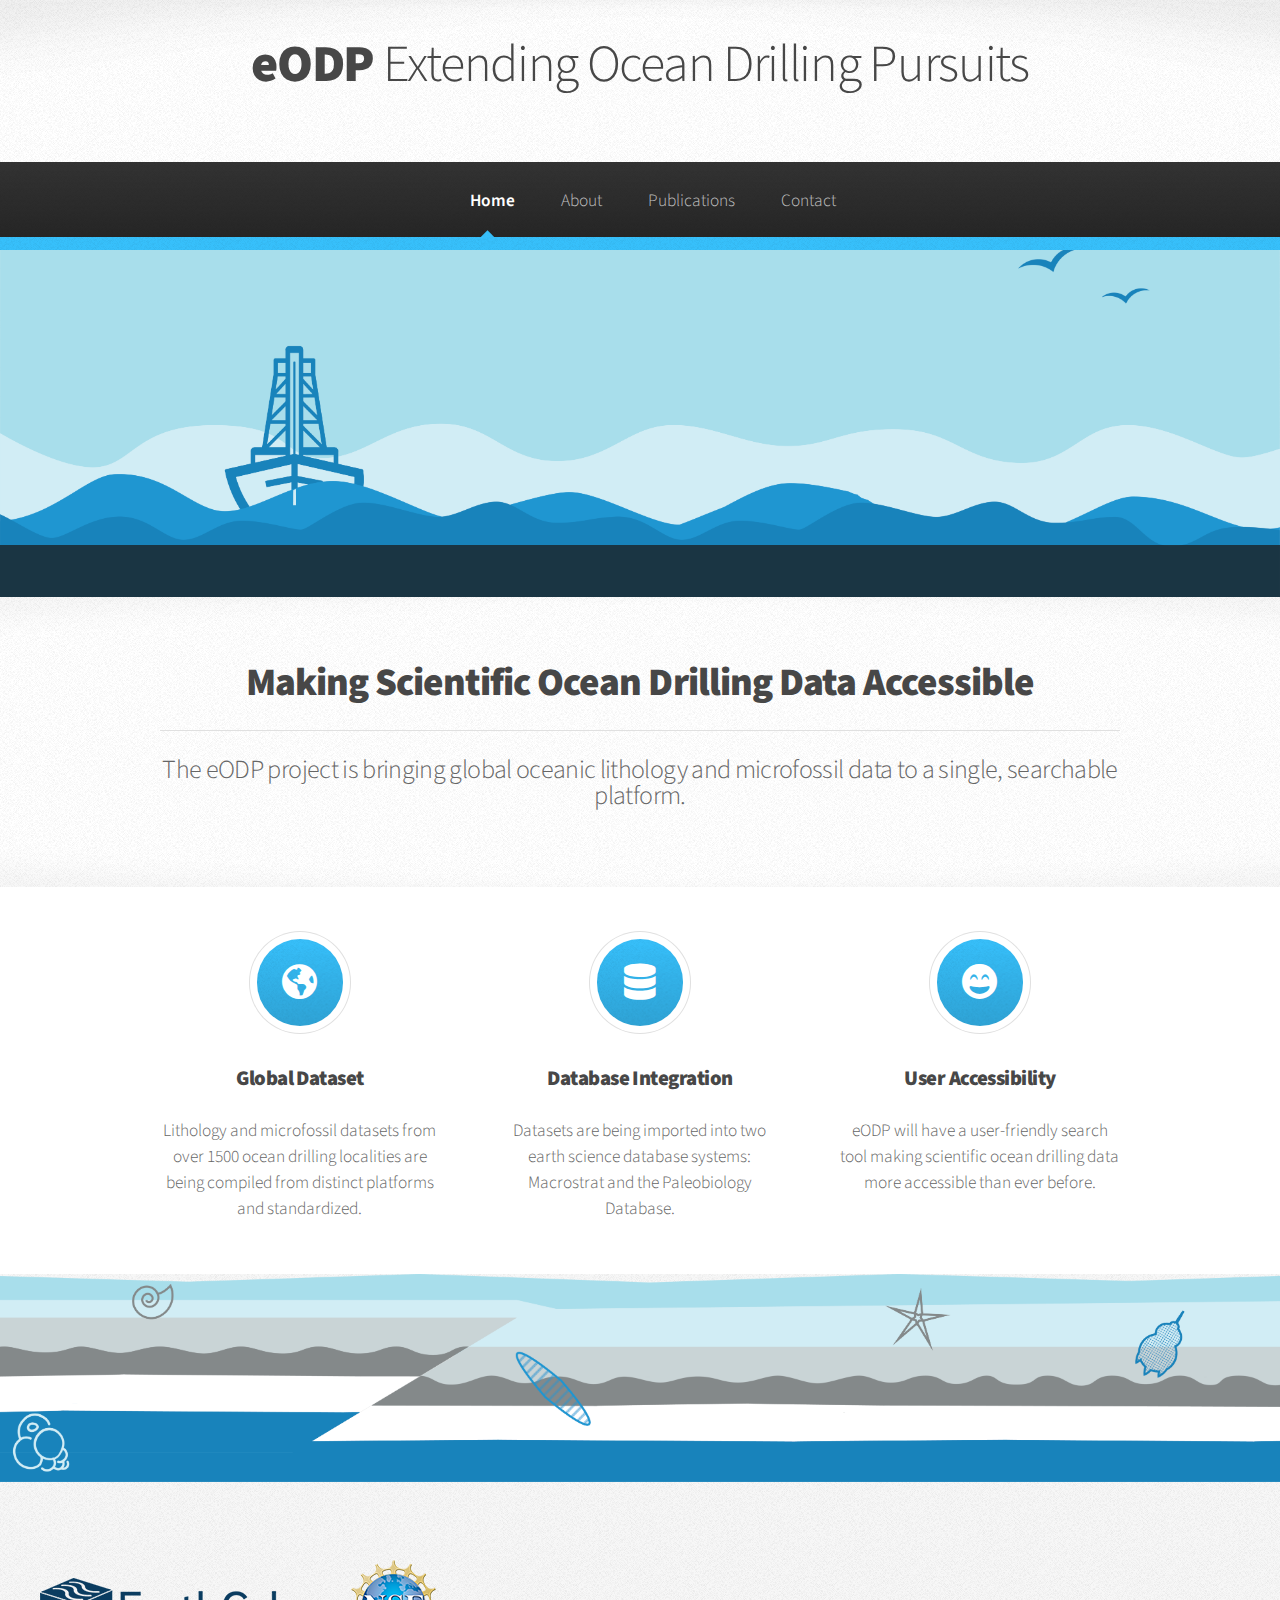
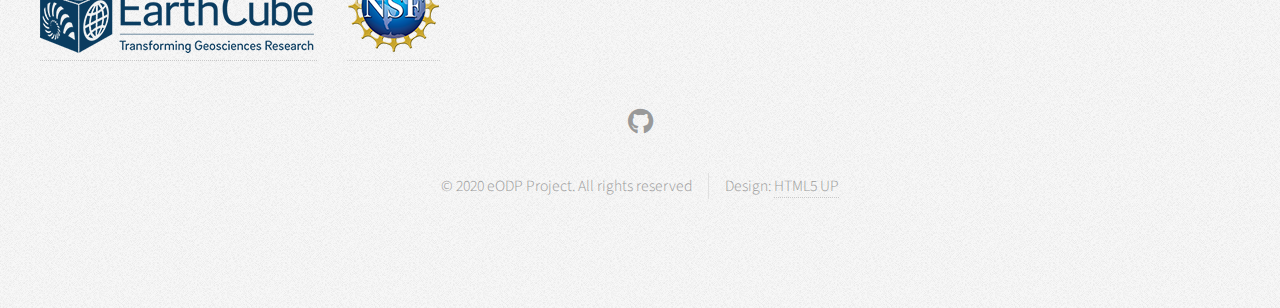
<file: index.html>
<!DOCTYPE HTML>
<!--
	Arcana by HTML5 UP
	html5up.net | @ajlkn
	Free for personal and commercial use under the CCA 3.0 license (html5up.net/license)
-->
<html>
	<head>
		<title>eODP: Extending Ocean Drilling Pursuits</title>
		<meta charset="utf-8" />
		<meta name="viewport" content="width=device-width, initial-scale=1, user-scalable=no" />
		<link rel="stylesheet" href="assets/css/main.css" />
	</head>
	<body class="is-preload">
		<div id="page-wrapper">

			<!-- Header -->
				<div id="header">

					<!-- Logo -->
						<h1><a href="index.html" id="logo">eODP <em>Extending Ocean Drilling Pursuits</em></a></h1>

					<!-- Nav -->
						<nav id="nav">
							<ul>
								<li class="current"><a href="index.html">Home</a></li>
								<li><a href="About.html">About</a></li>
								<li><a href="publications.html">Publications</a></li>
								<li><a href="Contact.html">Contact</a></li>
							</ul>
						</nav>

				</div>

			<!-- Banner -->
				<section id="banner">
					<header></header>
				</section>
			<!-- Gigantic Heading -->
				<section class="wrapper style2">
					<div class="container">
						<header class="major">
							<h2>Making Scientific Ocean Drilling Data Accessible</h2>
							<p>The eODP project is bringing global oceanic lithology and microfossil data to a single, searchable platform. </p>
						</header>
					</div>
				</section>


			<!-- Highlights -->
				<section class="wrapper style1">
					<div class="container">
						<div class="row gtr-200">
							<section class="col-4 col-12-narrower">
								<div class="box highlight">
									<i class="icon solid major fa-globe-americas"></i>
									<h3>Global Dataset</h3>
									<p>Lithology and microfossil datasets from over 1500 ocean drilling localities are being compiled from distinct platforms and standardized.</p>
								</div>
							</section>
							<section class="col-4 col-12-narrower">
								<div class="box highlight">
									<i class="icon solid major fa-database"></i>
									<h3>Database Integration</h3>
									<p>Datasets are being imported into two earth science database systems: Macrostrat and the Paleobiology Database.</p>
								</div>
							</section>
							<section class="col-4 col-12-narrower">
								<div class="box highlight">
									<i class="icon solid major fa-grin-beam"></i>
									<h3>User Accessibility</h3>
									<p>eODP will have a user-friendly search tool making scientific ocean drilling data more accessible than ever before.</p>
								</div>
							</section>
						</div>
					</div>
				</section>


			<!-- CTA -->
				<section id="cta" class="wrapper style3">
				   <!--	<div class="container">
						
						<header>
							<h2>Are you ready to continue your quest?</h2> 
							<a href="#" class="button">Insert Coin</a> 
					</div> -->
				</section>

			
			<!-- Footer -->
				<div id="footer">

					<!-- Logos -->
						<div id="logos">
							<div class="images">
								<a href="http://www.earthcube.org/" target="_blank">
								<img src="images/EarthCube.png" alt="Logo for the Earth Cube program."></img>
								</a> 
							</div>
							<div class="images">
								<a href="http://www.nsf.gov" target="_blank">
								<img src="images/NSF__Logo.png" alt="Logo for the National Science Foundation."></img>
								</a>
							</div>

					<!-- Icons -->
						<ul class="icons">
							<!-- <li><a href="#" class="icon brands fa-twitter"><span class="label">Twitter</span></a></li>-->
							<li><a href="https://github.com/eODP" target="_blank" class="icon brands fa-github"><span class="label">GitHub</span></a></li>

						</ul>

					<!-- Copyright -->
						<div class="copyright">
							<ul class="menu">
								<li>&copy; 2020 eODP Project. All rights reserved</li><li>Design: <a href="http://html5up.net" target="_blank">HTML5 UP</a></li>
							</ul>
						</div>

				</div>

			</div>

		<!-- Scripts -->
			<script src="assets/js/jquery.min.js"></script>
			<script src="assets/js/jquery.dropotron.min.js"></script>
			<script src="assets/js/browser.min.js"></script>
			<script src="assets/js/breakpoints.min.js"></script>
			<script src="assets/js/util.js"></script>
			<script src="assets/js/main.js"></script>

	</body>
</html>
</file>
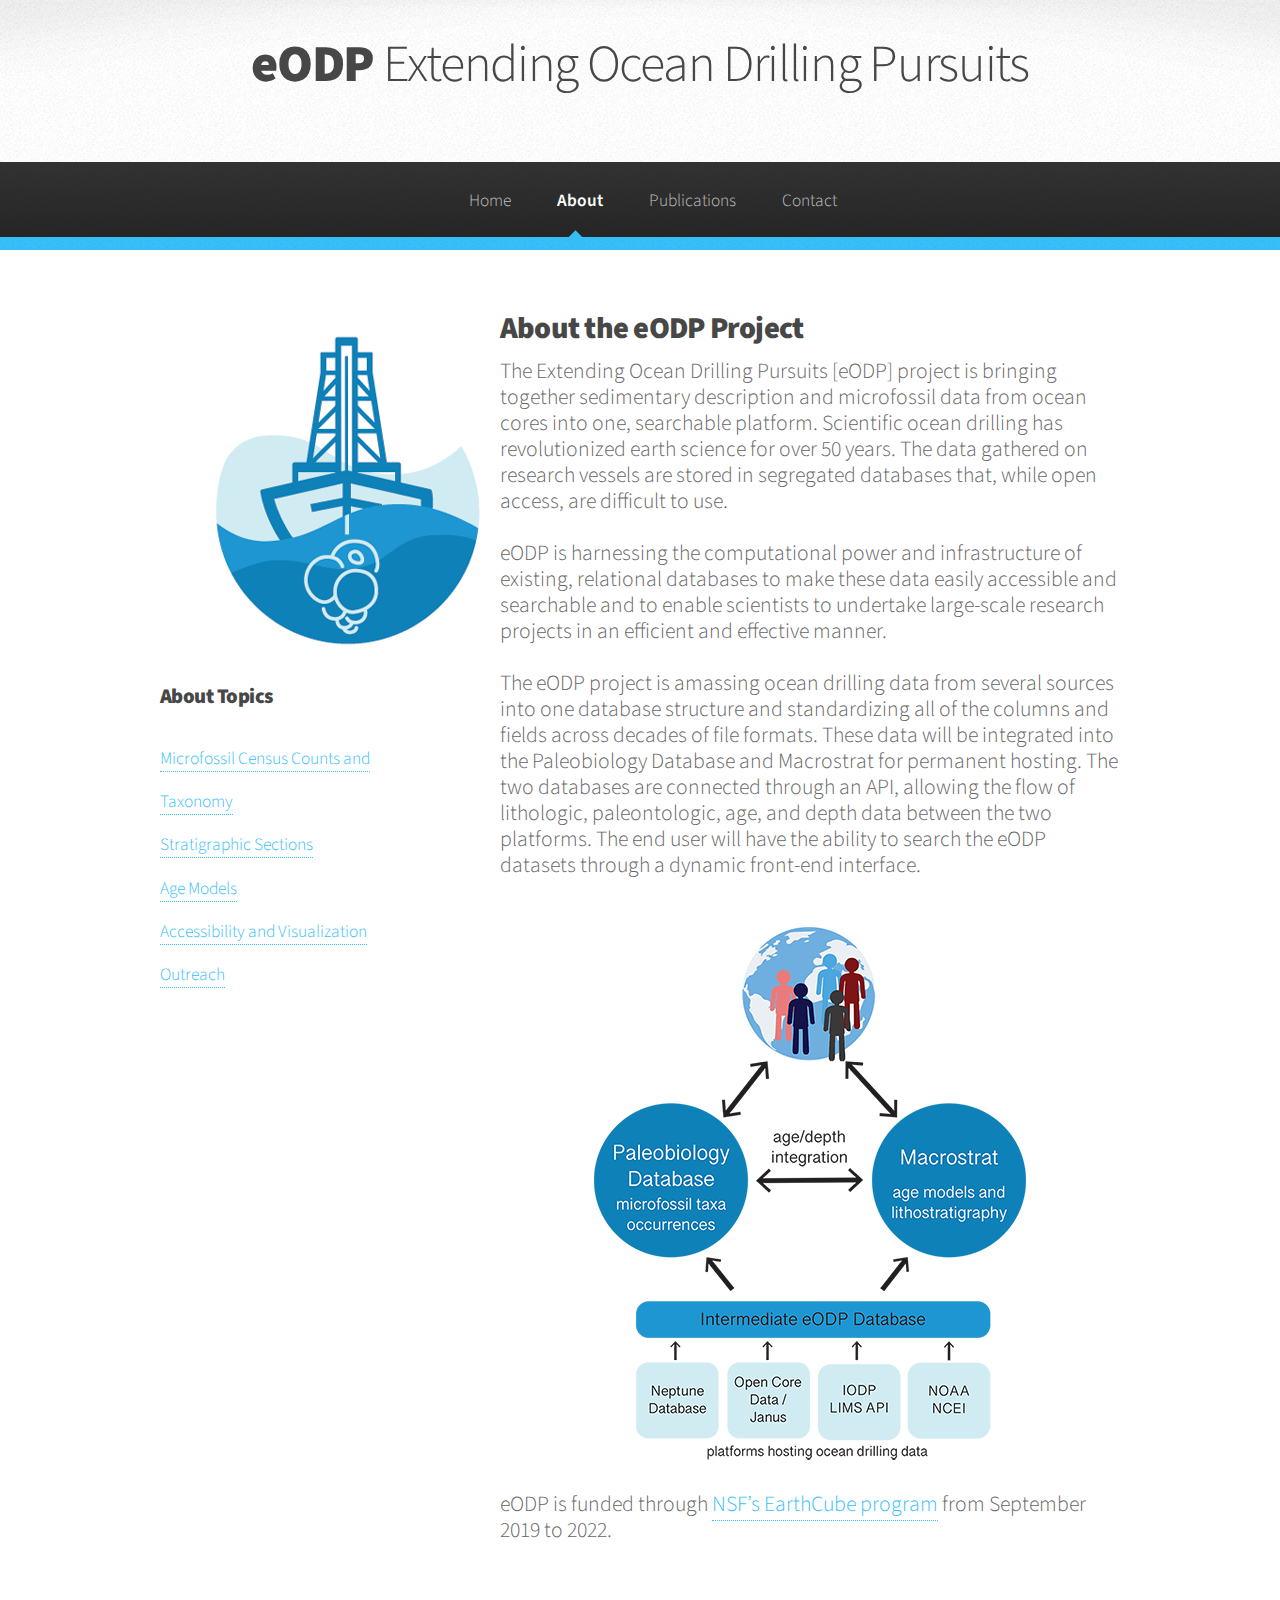
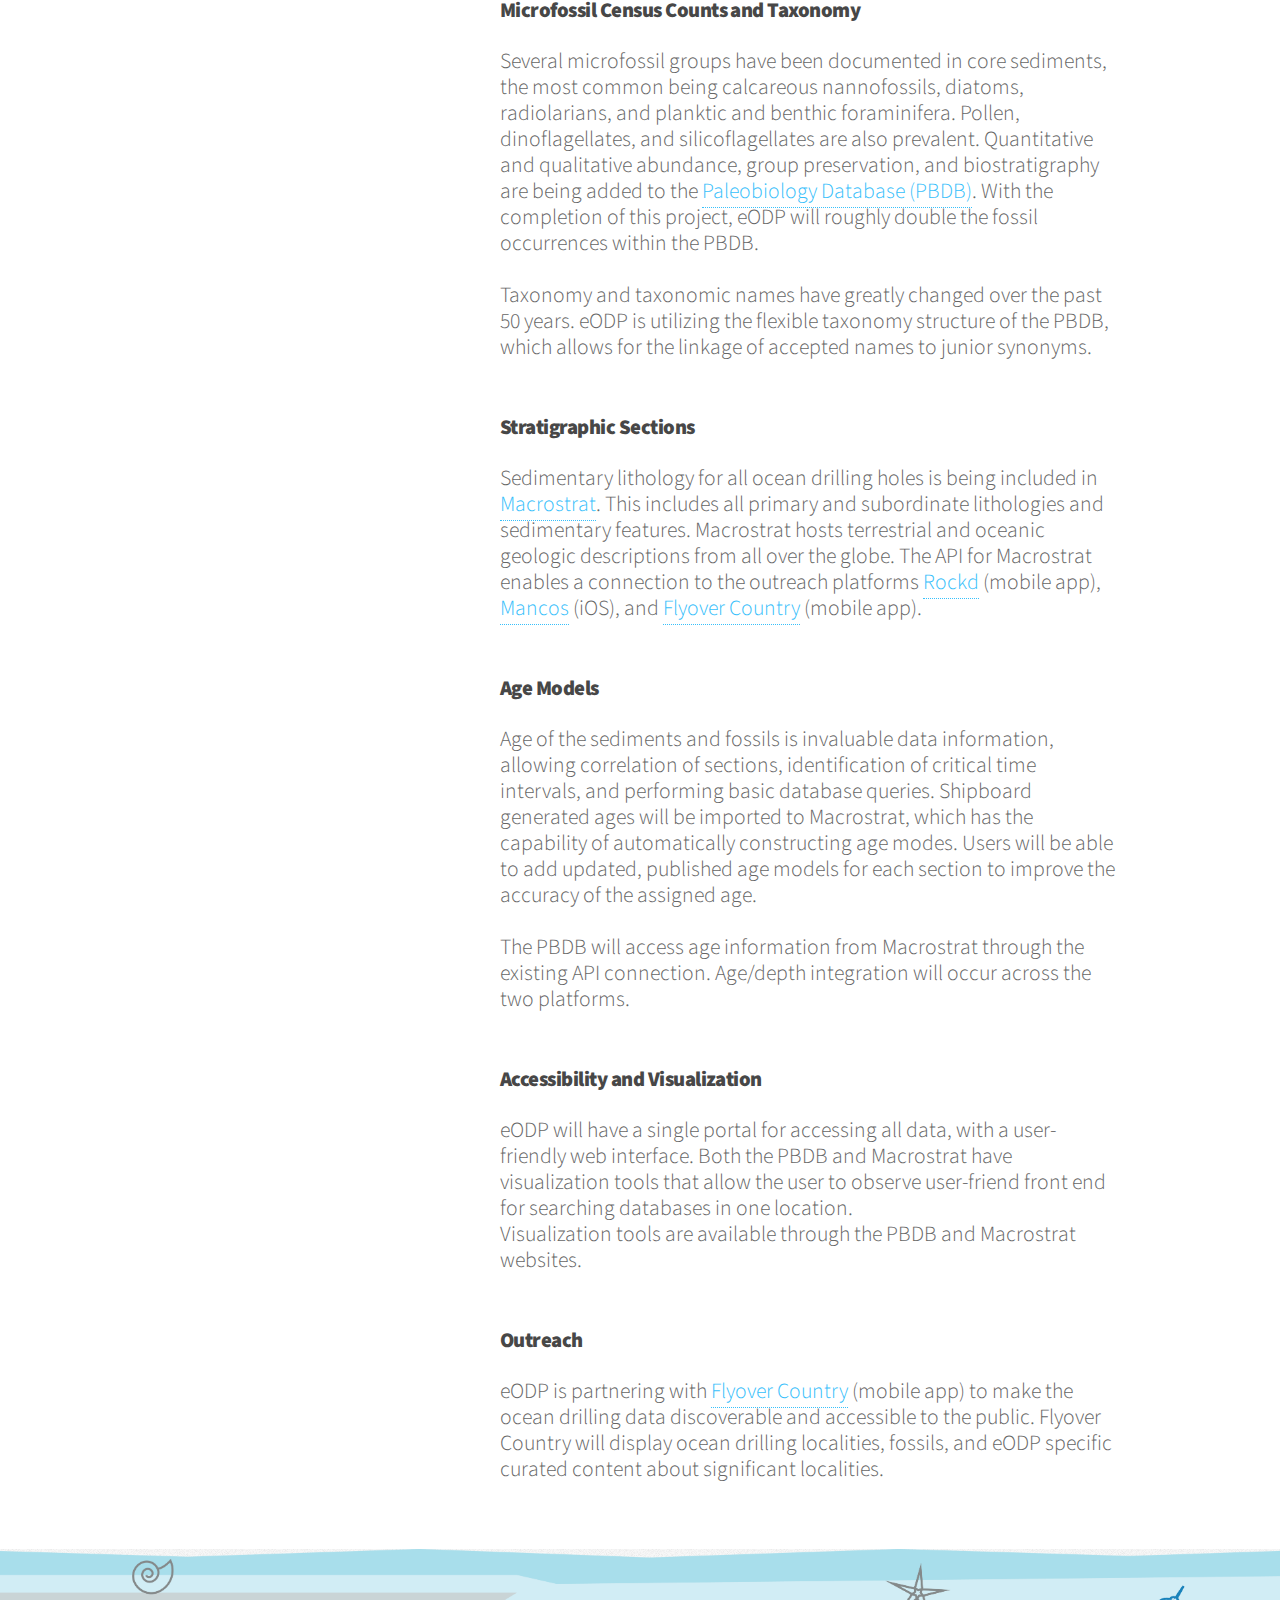
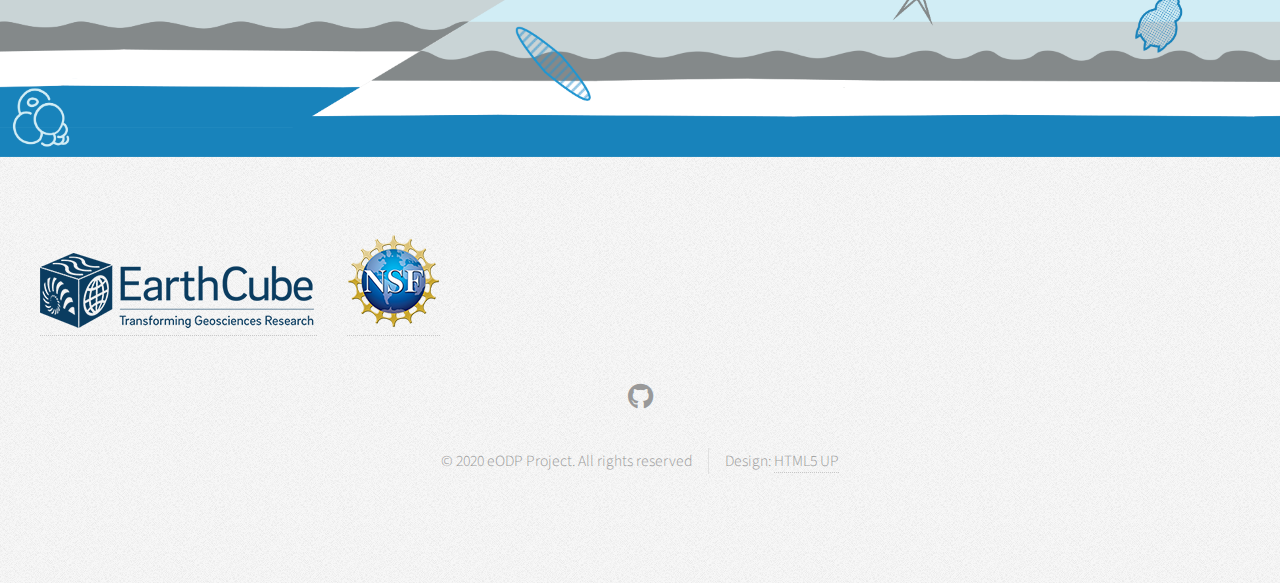
<file: About.html>
<!DOCTYPE HTML>
<!--
	Arcana by HTML5 UP
	html5up.net | @ajlkn
	Free for personal and commercial use under the CCA 3.0 license (html5up.net/license)
-->
<html>
	<head>
		<title>About - eODP</title>
		<meta charset="utf-8" />
		<meta name="viewport" content="width=device-width, initial-scale=1, user-scalable=no" />
		<link rel="stylesheet" href="assets/css/main.css" />
	</head>
	<body class="is-preload">
		<div id="page-wrapper">

			<!-- Header -->
				<div id="header">

					<!-- Logo -->
						<h1><a href="index.html" id="logo">eODP <em>Extending Ocean Drilling Pursuits</em></a></h1>

					<!-- Nav -->
						<nav id="nav">
							<ul>
								<li><a href="index.html">Home</a></li>
								<li class="current"><a href="about.html">About</a></li>
								<li><a href="publications.html">Publications</a></li>
								<li><a href="Contact.html">Contact</a></li>
							</ul>
						</nav>

				</div>

			<!-- Main -->
				<section class="wrapper style1">
					<div class="container">
						<div class="row gtr-200">
							<div class="col-4 col-12-narrower">
								<div id="sidebar">

									<!-- Sidebar -->

										<section>
					
											<img class="center" src="images/eODP_logo_notext.png" alt="Logo for Extending Ocean Drilling Pursuits."></img>
										</section>

										<section>
											<h3>About Topics</h3>
											<ul class="links">
												<li><a href="#microfossil">Microfossil Census Counts and Taxonomy</a></li>
												<li><a href="#strat">Stratigraphic Sections</a></li>
												<li><a href="#age model">Age Models</a></li>
												<li><a href="#accessibility">Accessibility and Visualization</a></li>
												<li><a href="#outreach">Outreach</a></li>
											</ul>
											
										</section>

								</div>
							</div>
							<div class="col-8  col-12-narrower imp-narrower">
								<div id="content">

									<!-- Content -->

										<article>
											<header>
												<h2>About the eODP Project</h2>
												<p>The Extending Ocean Drilling Pursuits [eODP] project is bringing together sedimentary description and microfossil 													data from ocean cores into one, searchable platform. Scientific ocean drilling has revolutionized earth 														science for over 50 years. The data gathered on research vessels are stored in segregated databases that, 														while open access, are difficult to use. 
												<br> 
												<br>
												eODP is harnessing the computational power and infrastructure of existing, relational databases to make these 														data easily accessible and searchable and to enable scientists to undertake large-scale research projects in 														an efficient and effective manner. 
												<br>
												<br>
												The eODP project is amassing ocean drilling data from several sources into one database structure and 															standardizing all of the columns and fields across decades of file formats. These data will be integrated into 														the Paleobiology Database and Macrostrat for permanent hosting. The two databases are connected through an 														API, allowing the flow of lithologic, paleontologic, age, and depth data between the two platforms. The end 														user will have the ability to search the eODP datasets through a dynamic front-end interface. 
												</p>
												<img class="center" src="images/microPBDB_ecosystem.png" alt="Diagram of data flow for the eODP system."></img>
												<br>
												<br>
												<p>eODP is funded through <a href="https://nsf.gov/awardsearch/showAward?AWD_ID=1928362&HistoricalAwards=false" target="_blank">NSF’s EarthCube program</a> from September 2019 to 2022.</p>
											<h3 id="microfossil">Microfossil Census Counts and Taxonomy</h3>
											<br>
											<p>Several microfossil groups have been documented in core sediments, the most common being calcareous nannofossils, diatoms, radiolarians, and planktic and benthic foraminifera. Pollen, dinoflagellates, and silicoflagellates are also prevalent. Quantitative and qualitative abundance, group preservation, and biostratigraphy are being added to the <a href="http://www.paleobiodb.org" target="_blank">Paleobiology Database (PBDB)</a>. With the completion of this project, eODP will roughly double the fossil occurrences within the PBDB.
<br><br>
Taxonomy and taxonomic names have greatly changed over the past 50 years. eODP is utilizing the flexible taxonomy structure of the PBDB, which allows for the linkage of accepted names to junior synonyms. 
</p>
											<h3 id="strat">Stratigraphic Sections</h3>
											<br>
											<p>Sedimentary lithology for all ocean drilling holes is being included in <a href="http://www.macrostrat.org" target="_blank">Macrostrat</a>. This includes all primary and subordinate lithologies and sedimentary features. Macrostrat hosts terrestrial and oceanic geologic descriptions from all over the globe. The API for Macrostrat enables a connection to the outreach platforms <a href="http://rockd.org" target="blank">Rockd</a> (mobile app), <a href="https://apps.apple.com/us/app/mancos/id541570878" target="_blank">Mancos</a> (iOS), and <a href="http://www.flyovercountry.io" target="_blank">Flyover Country</a> (mobile app). </p>
											<h3 id="age model">Age Models</h3>
											<br>
											<p>Age of the sediments and fossils is invaluable data information, allowing correlation of sections, identification of critical time intervals, and performing basic database queries. Shipboard generated ages will be imported to Macrostrat, which has the capability of automatically constructing age modes. Users will be able to add updated, published age models for each section to improve the accuracy of the assigned age.
<br><br>
The PBDB will access age information from Macrostrat through the existing API connection. Age/depth integration will occur across the two platforms.</p>
											<h3 id="accessibility">Accessibility and Visualization</h3>
											<br>
											<p>eODP will have a single portal for accessing all data, with a user-friendly web interface. Both the PBDB and Macrostrat have visualization tools that allow the user to observe 
user-friend front end for searching databases in one location.
<br>
Visualization tools are available through the PBDB and Macrostrat websites.</p>
											<h3 id="outreach">Outreach</h3>
											<br>
											<p>eODP is partnering with <a href="http://www.flyovercountry.io" target="_blank">Flyover Country</a> (mobile app) to make the ocean drilling data discoverable and accessible to the public. Flyover Country will display ocean drilling localities, fossils, and eODP specific curated content about significant localities.</p>  
										</article>

								</div>
							</div>
						</div>
					</div>
				</section>

			<!-- CTA -->
				<section id="cta" class="wrapper style3">
				   <!--	<div class="container">
						
						<header>
							<h2>Are you ready to continue your quest?</h2> 
							<a href="#" class="button">Insert Coin</a> 
					</div> -->
				</section>

			<!-- Footer -->
				<div id="footer">

					<!-- Logos -->
						<div id="logos">
							<div class="images">
								<a href="http://www.earthcube.org/" target="_blank">
								<img src="images/EarthCube.png" alt="Logo for the Earth Cube program."></img>
								</a> 
							</div>
							<div class="images">
								<a href="http://www.nsf.gov" target="_blank">
								<img src="images/NSF__Logo.png" alt="Logo for the National Science Foundation."></img>
								</a>
							</div>
					<!-- Icons -->
						<ul class="icons">
							<!--<li><a href="#" class="icon brands fa-twitter"><span class="label">Twitter</span></a></li>-->
							<li><a href="https://github.com/eODP" target="_blank" class="icon brands fa-github"><span class="label">GitHub</span></a></li>
						</ul>

					<!-- Copyright -->
						<div class="copyright">
							<ul class="menu">
								<li>&copy; 2020 eODP Project. All rights reserved</li><li>Design: <a href="http://html5up.net" target="_blank">HTML5 UP</a></li>
							</ul>
						</div>

				</div>

		</div>

		<!-- Scripts -->
			<script src="assets/js/jquery.min.js"></script>
			<script src="assets/js/jquery.dropotron.min.js"></script>
			<script src="assets/js/browser.min.js"></script>
			<script src="assets/js/breakpoints.min.js"></script>
			<script src="assets/js/util.js"></script>
			<script src="assets/js/main.js"></script>

	</body>
</html>
</file>
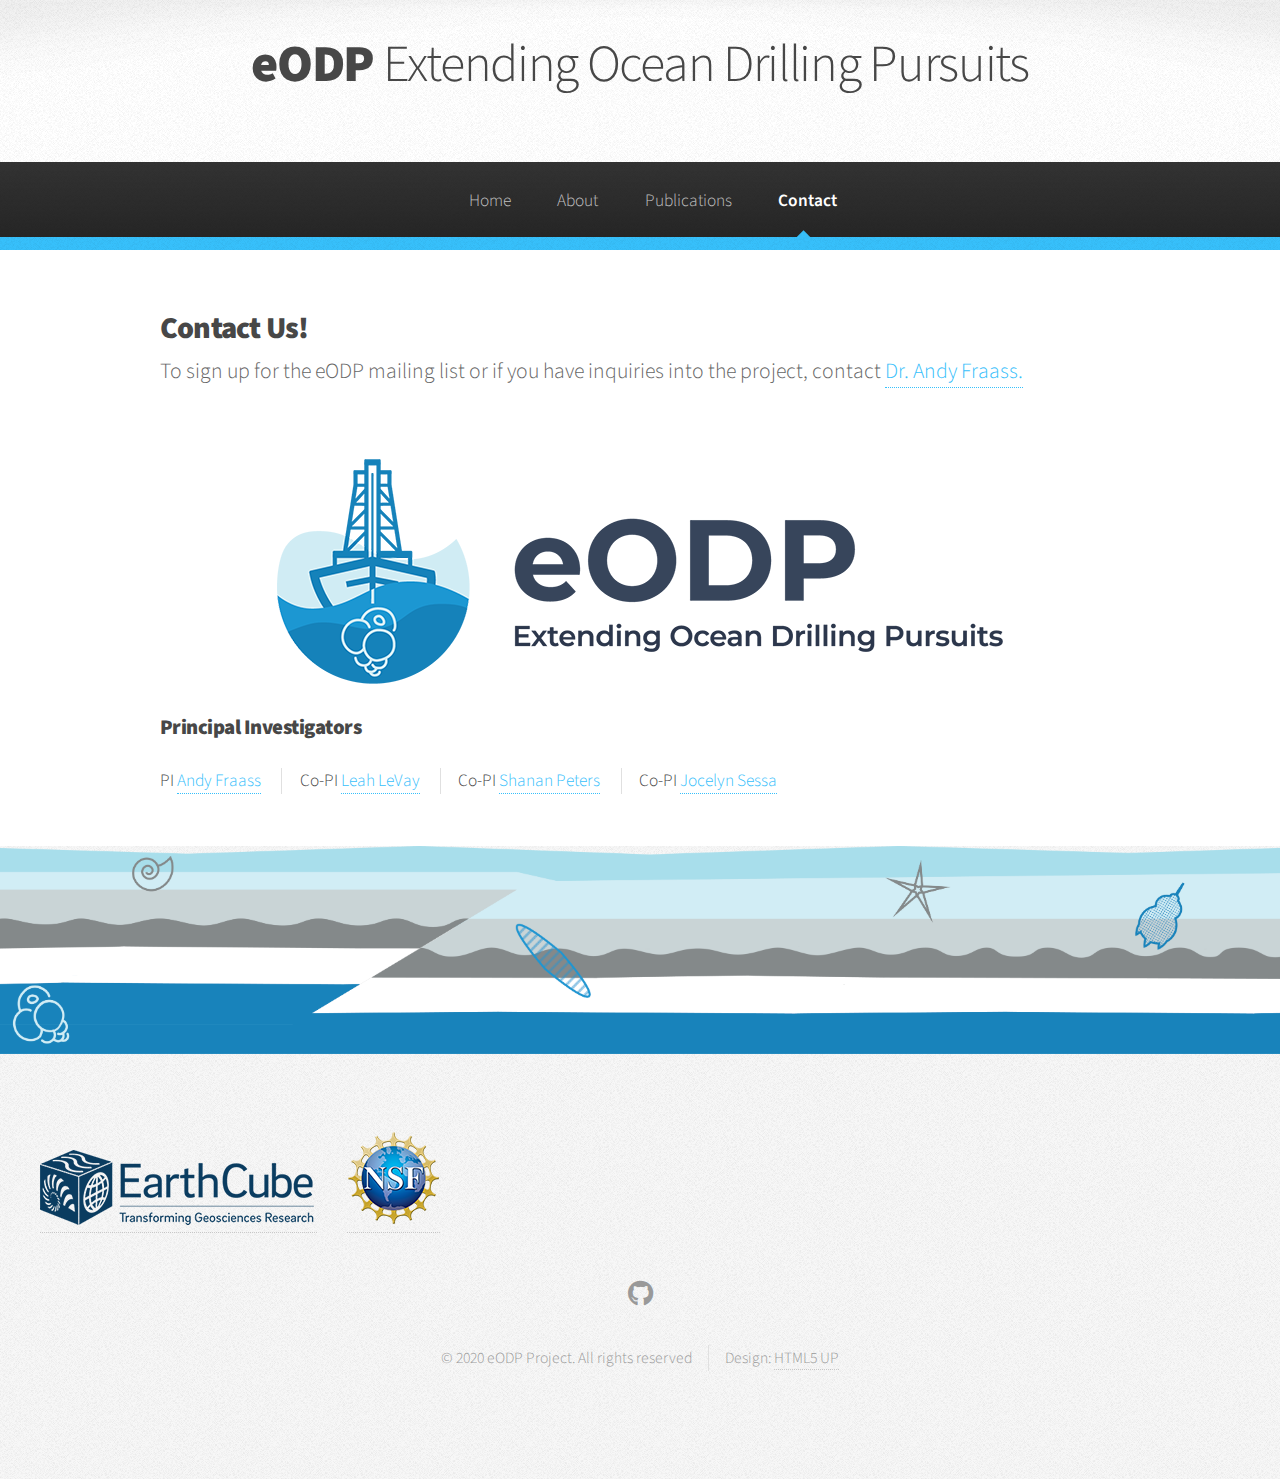
<file: Contact.html>
<!DOCTYPE HTML>
<!--
	Arcana by HTML5 UP
	html5up.net | @ajlkn
	Free for personal and commercial use under the CCA 3.0 license (html5up.net/license)
-->
<html>
	<head>
		<title>Contact-eODP</title>
		<meta charset="utf-8" />
		<meta name="viewport" content="width=device-width, initial-scale=1, user-scalable=no" />
		<link rel="stylesheet" href="assets/css/main.css" />
	</head>
	<body class="is-preload">
		<div id="page-wrapper">

			<!-- Header -->
				<div id="header">

					<!-- Logo -->
						<h1><a href="index.html" id="logo">eODP<em> Extending Ocean Drilling Pursuits</em></a></h1>

					<!-- Nav -->
						<nav id="nav">
							<ul>
								<li><a href="index.html">Home</a></li>
								<li><a href="About.html">About</a></li>
								<li><a href="publications.html">Publications</a></li>
								<li class="current"><a href="contact.html">Contact</a></li>
							</ul>
						</nav>

				</div>

			<!-- Main -->
				<section class="wrapper style1">
					<div class="container">
						<div id="content">

							<!-- Content -->

								<article>
									<header>
										<h2>Contact Us!</h2>
										<p>To sign up for the eODP mailing list or if you have inquiries into the project, contact <a href="https://fraass.github.io/" target="_blank">Dr. Andy Fraass.</a><br><br>
									</header>
									<img class="center" src="images/eODP_logo4_small.png"></img>
								</article>
							<br>
							<h3>Principal Investigators</h3>
							<ul class="menu">
								<li>PI <a href="https://fraass.github.io/" target="_blank">Andy Fraass</a></li>
								<li>Co-PI <a href="https://iodp.tamu.edu/staffdir/indiv/levay/" target="_blank">Leah LeVay</a></li>
								<li>Co-PI <a href="http://strata.geology.wisc.edu/" target="_blank">Shanan Peters</a></li>
								<li>Co-PI <a href="https://drexel.edu/coas/faculty-research/faculty-directory/Jocelyn-Sessa/" target="_blank">Jocelyn Sessa</a></li>
							</ul>
								
						</div>
					</div>
				</section>
			<!-- CTA -->
				<section id="cta" class="wrapper style3">
				   <!--	<div class="container">
						
						<header>
							<h2>Are you ready to continue your quest?</h2> 
							<a href="#" class="button">Insert Coin</a> 
					</div> -->
				</section>
			<!-- Footer -->
				<div id="footer">

					<!-- Logos -->
						<div id="logos">
							<div class="images">
								<a href="http://www.earthcube.org/" target="_blank">
								<img src="images/EarthCube.png" alt="Logo for the Earth Cube program."></img>
								</a> 
							</div>
							<div class="images">
								<a href="http://www.nsf.gov" target="_blank">
								<img src="images/NSF__Logo.png" alt="Logo for the National Science Foundation."></img>
								</a>
							</div>
					<!-- Icons -->
						<ul class="icons">
							<!-- <li><a href="#" class="icon brands fa-twitter"><span class="label">Twitter</span></a></li> -->
							<li><a href="https://github.com/eODP" target="_blank" class="icon brands fa-github"><span class="label">GitHub</span></a></li>
						</ul>

					<!-- Copyright -->
						<div class="copyright">
							<ul class="menu">
								<li>&copy; 2020 eODP Project. All rights reserved</li><li>Design: <a href="http://html5up.net" target="_blank">HTML5 UP</a></li>
							</ul>
						</div>

				</div>

		</div>

		<!-- Scripts -->
			<script src="assets/js/jquery.min.js"></script>
			<script src="assets/js/jquery.dropotron.min.js"></script>
			<script src="assets/js/browser.min.js"></script>
			<script src="assets/js/breakpoints.min.js"></script>
			<script src="assets/js/util.js"></script>
			<script src="assets/js/main.js"></script>

	</body>
</html>
</file>
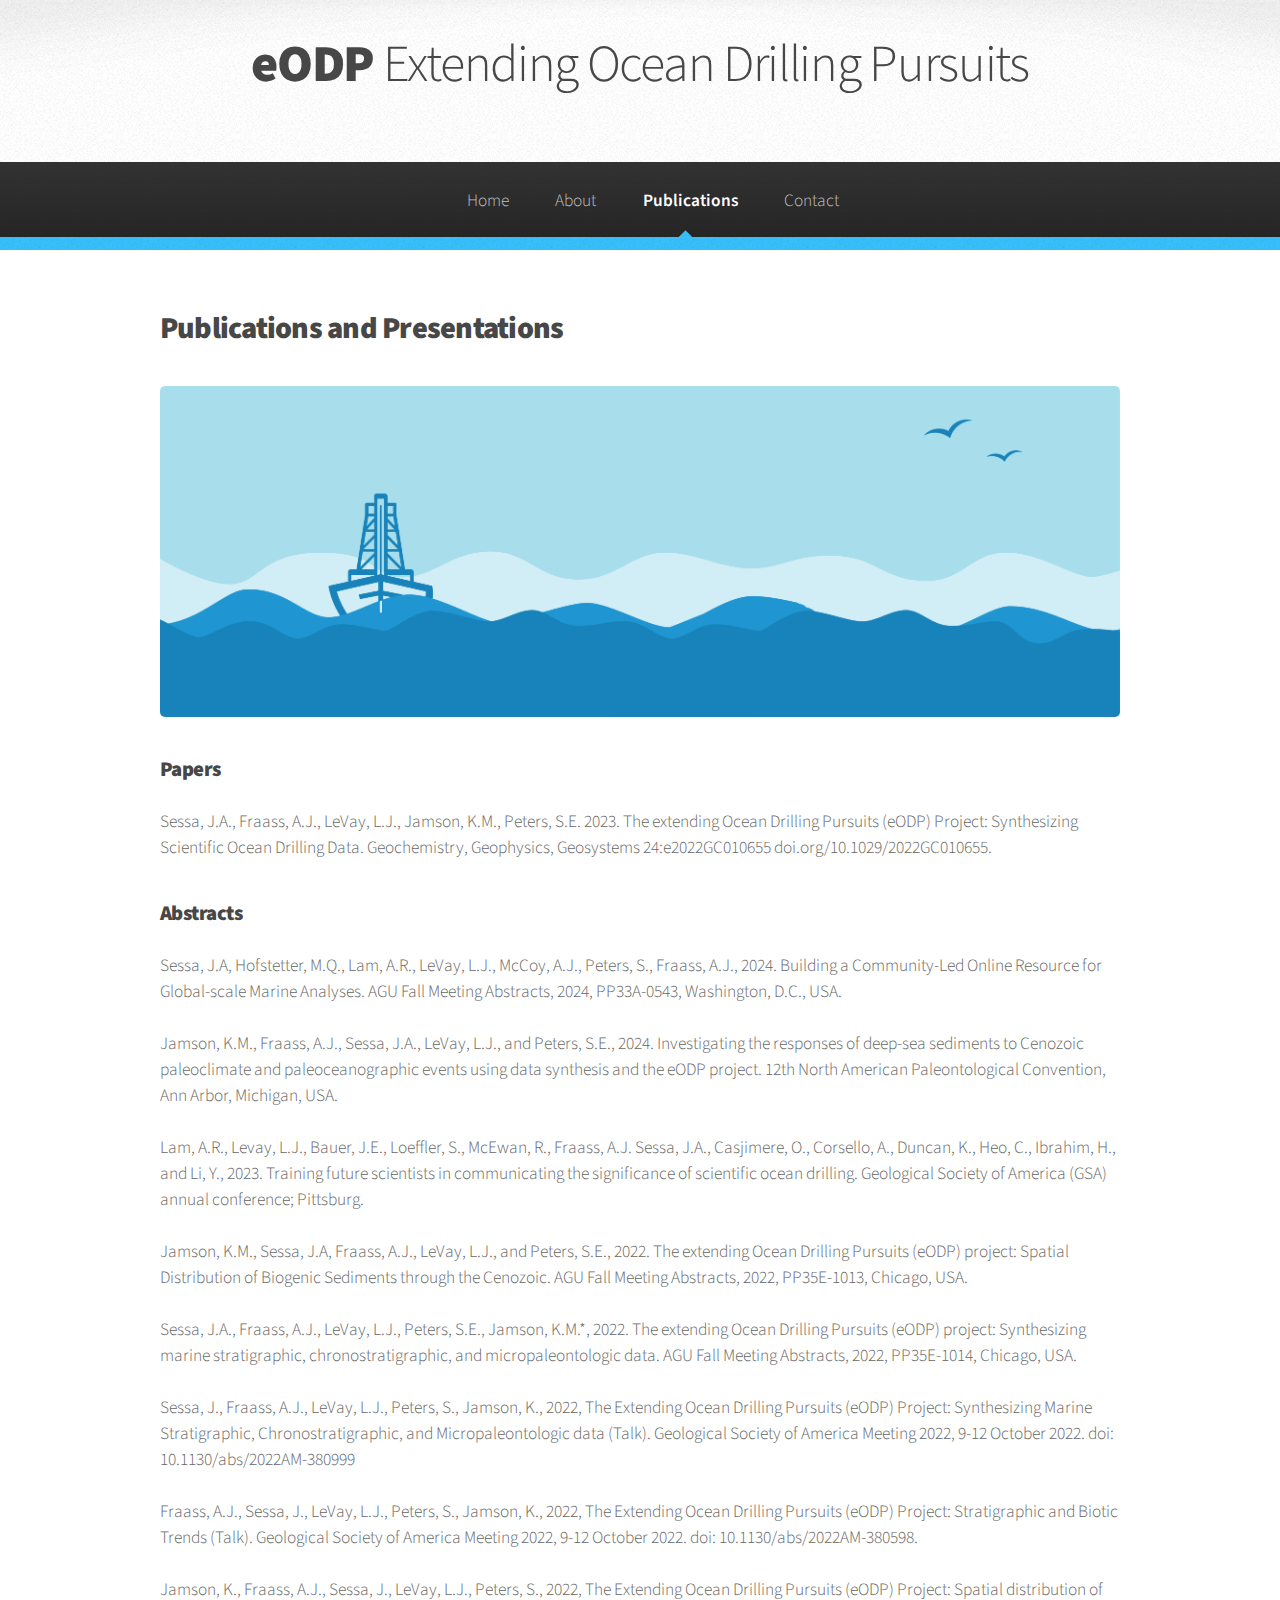
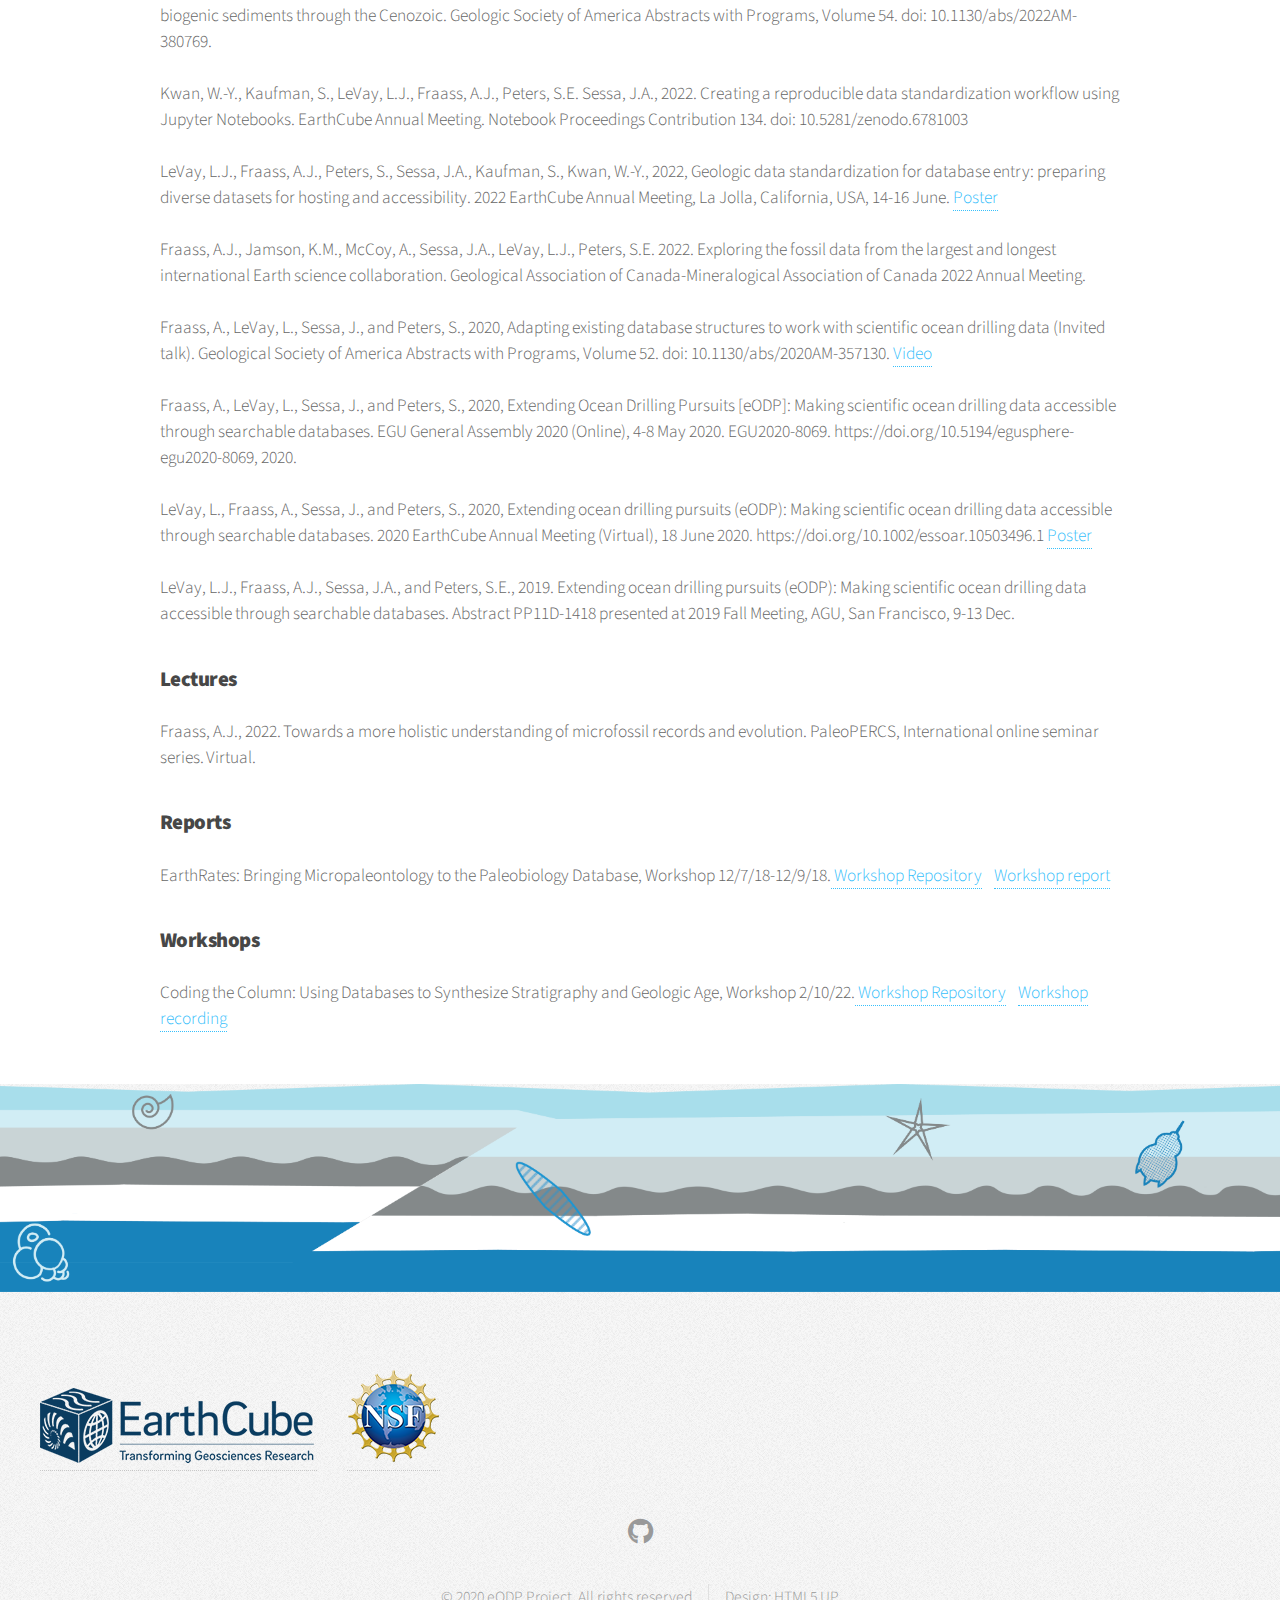
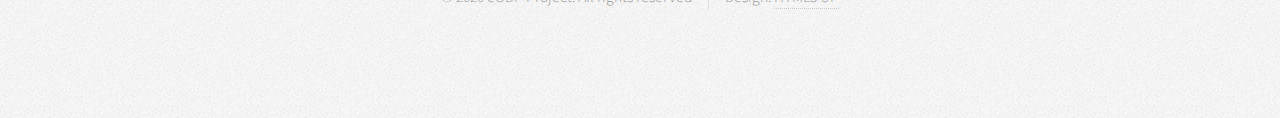
<file: publications.html>
<!DOCTYPE HTML>
<!--
	Arcana by HTML5 UP
	html5up.net | @ajlkn
	Free for personal and commercial use under the CCA 3.0 license (html5up.net/license)
-->
<html>
	<head>
		<title>Publications - eODP</title>
		<meta charset="utf-8" />
		<meta name="viewport" content="width=device-width, initial-scale=1, user-scalable=no" />
		<link rel="stylesheet" href="assets/css/main.css" />
	</head>
	<body class="is-preload">
		<div id="page-wrapper">

			<!-- Header -->
				<div id="header">

					<!-- Logo -->
						<h1><a href="index.html" id="logo">eODP <em>Extending Ocean Drilling Pursuits</em></a></h1>

					<!-- Nav -->
						<nav id="nav">
							<ul>
								<li><a href="index.html">Home</a></li>
								<li><a href="About.html">About</a></li>
								<li class="current"><a href="publications.html">Publications</a></li>
								<li><a href="Contact.html">Contact</a></li>
							</ul>
						</nav>

				</div>

			<!-- Main -->
				<section class="wrapper style1">
					<div class="container">
						<div id="content">

							<!-- Content -->

								<article>
									<header>
										<h2>Publications and Presentations</h2>
									</header>

									<span class="image featured"><img src="images/Website top graphic.png" alt="" /></span>

									<h3>Papers</h3>
									
									<p>
										Sessa, J.A., Fraass, A.J., LeVay, L.J., Jamson, K.M., Peters, S.E. 2023. The extending Ocean Drilling Pursuits (eODP) Project: Synthesizing Scientific Ocean Drilling Data. Geochemistry, Geophysics, Geosystems 24:e2022GC010655 doi.org/10.1029/2022GC010655.
										
									<h3>Abstracts</h3>
									
									<p>
										Sessa, J.A, Hofstetter, M.Q., Lam, A.R., LeVay, L.J., McCoy, A.J., Peters, S., Fraass, A.J., 2024. Building a Community-Led Online Resource for Global-scale Marine Analyses. AGU Fall Meeting Abstracts, 2024, PP33A-0543, Washington, D.C., USA.
										<br><br>
										Jamson, K.M., Fraass, A.J., Sessa, J.A., LeVay, L.J., and Peters, S.E., 2024. Investigating the responses of deep-sea sediments to Cenozoic paleoclimate and paleoceanographic events using data synthesis and the eODP project. 12th North American Paleontological Convention, Ann Arbor, Michigan, USA.
										<br><br>
										Lam, A.R., Levay, L.J., Bauer, J.E., Loeffler, S., McEwan, R., Fraass, A.J. Sessa, J.A., Casjimere, O., Corsello, A., Duncan, K., Heo, C., Ibrahim, H., and Li, Y., 2023. Training future scientists in communicating the significance of scientific ocean drilling. Geological Society of America (GSA) annual conference; Pittsburg.
										<br><br>
										Jamson, K.M., Sessa, J.A, Fraass, A.J., LeVay, L.J., and Peters, S.E., 2022. The extending Ocean Drilling Pursuits (eODP) project: Spatial Distribution of Biogenic Sediments through the Cenozoic. AGU Fall Meeting Abstracts, 2022, PP35E-1013, Chicago, USA. 
										<br><br>
										Sessa, J.A., Fraass, A.J., LeVay, L.J., Peters, S.E., Jamson, K.M.*, 2022. The extending Ocean Drilling Pursuits (eODP) project: Synthesizing marine stratigraphic, chronostratigraphic, and micropaleontologic data. AGU Fall Meeting Abstracts, 2022, PP35E-1014, Chicago, USA.
										<br><br>
										Sessa, J., Fraass, A.J., LeVay, L.J., Peters, S., Jamson, K., 2022, The Extending Ocean Drilling Pursuits (eODP) Project: Synthesizing Marine Stratigraphic, Chronostratigraphic, and Micropaleontologic data (Talk). Geological Society of America Meeting 2022, 9-12 October 2022. doi: 10.1130/abs/2022AM-380999
										<br><br>
										Fraass, A.J., Sessa, J., LeVay, L.J., Peters, S., Jamson, K., 2022, The Extending Ocean Drilling Pursuits (eODP) Project: Stratigraphic and Biotic Trends (Talk). Geological Society of America Meeting 2022, 9-12 October 2022. doi: 10.1130/abs/2022AM-380598. 
										<br><br>
										Jamson, K., Fraass, A.J., Sessa, J., LeVay, L.J., Peters, S., 2022, The Extending Ocean Drilling Pursuits (eODP) Project: Spatial distribution of biogenic sediments through the Cenozoic. Geologic Society of America Abstracts with Programs, Volume 54. doi: 10.1130/abs/2022AM-380769. 
										<br><br>
										Kwan, W.-Y., Kaufman, S., LeVay, L.J., Fraass, A.J., Peters, S.E. Sessa, J.A., 2022. Creating a reproducible data standardization workflow using Jupyter Notebooks. EarthCube Annual Meeting. Notebook Proceedings Contribution 134. doi: 10.5281/zenodo.6781003
										<br><br>
										LeVay, L.J., Fraass, A.J., Peters, S., Sessa, J.A., Kaufman, S., Kwan, W.-Y., 2022, Geologic data standardization for database entry: preparing diverse datasets for hosting and accessibility. 2022 EarthCube Annual Meeting, La Jolla, California, USA, 14-16 June. <a href="https://doi.org/10.6084/m9.figshare.20123972.v1" target="_blank">Poster</a>
										<br><br>
										Fraass, A.J., Jamson, K.M., McCoy, A., Sessa, J.A., LeVay, L.J., Peters, S.E. 2022. Exploring the fossil data from the largest and longest international Earth science collaboration. Geological Association of Canada-Mineralogical Association of Canada 2022 Annual Meeting.
										<br><br>
										Fraass, A., LeVay, L., Sessa, J., and Peters, S., 2020, Adapting existing database structures to work with scientific ocean drilling data (Invited talk). Geological Society of America Abstracts with Programs, Volume 52. doi: 10.1130/abs/2020AM-357130. <a href="https://www.youtube.com/watch?v=Uqq4pmwaA18" target="_blank">Video</a>
										<br><br>
										Fraass, A., LeVay, L., Sessa, J., and Peters, S., 2020, Extending Ocean Drilling Pursuits [eODP]: Making scientific ocean drilling data accessible through searchable databases. EGU General Assembly 2020 (Online), 4-8 May 2020. EGU2020-8069. https://doi.org/10.5194/egusphere-egu2020-8069, 2020.
										<br><br>
										LeVay, L., Fraass, A., Sessa, J., and Peters, S., 2020, Extending ocean drilling pursuits (eODP): Making scientific ocean drilling data accessible through searchable databases. 2020 EarthCube Annual Meeting (Virtual), 18 June 2020. https://doi.org/10.1002/essoar.10503496.1 <a href="https://earthcube2020-agu.ipostersessions.com/default.aspx?s=08-AD-6A-80-0E-07-ED-1E-F9-B5-77-17-18-27-37-F8" target="_blank">Poster</a>
										<br><br>
										LeVay, L.J., Fraass, A.J., Sessa, J.A., and Peters, S.E., 2019. Extending ocean drilling pursuits (eODP): Making scientific ocean drilling data accessible through searchable databases. Abstract PP11D-1418 presented at 2019 Fall Meeting, AGU, San Francisco, 9-13 Dec.
									</p>
									<h3>Lectures</h3>
									<p>Fraass, A.J., 2022. Towards a more holistic understanding of microfossil records and evolution. PaleoPERCS, International online seminar series. Virtual.</p>

									<h3>Reports</h3>
									<p>EarthRates: Bringing Micropaleontology to the Paleobiology Database, Workshop 12/7/18-12/9/18.<a href="https://github.com/eODP/eODP-2018-EarthRates-Workshop/" target="_blank"> Workshop Repository</a> &nbsp&nbsp <a href="https://earthrates.org/micropaleontology-workshop/" target="_blank"> Workshop report</a></p>
									</p>

									<h3>Workshops</h3>
									<p>Coding the Column: Using Databases to Synthesize Stratigraphy and Geologic Age, Workshop 2/10/22.<a href="https://github.com/eODP/Coding_the_Column" target="_blank"> Workshop Repository</a> &nbsp&nbsp <a href="https://www.youtube.com/watch?v=vxxMGobrA7U" target="_blank"> Workshop recording</a></p> 
									</p>
									
								</article>

						</div>
					</div>
				</section>
			<!-- CTA -->
				<section id="cta" class="wrapper style3">
				   <!--	<div class="container">
						
						<header>
							<h2>Are you ready to continue your quest?</h2> 
							<a href="#" class="button">Insert Coin</a> 
					</div> -->
				</section>
			<!-- Footer -->
				<div id="footer">
						
					<!-- Logos -->
						<div id="logos">
							<div class="images">
								<a href="http://www.earthcube.org/" target="_blank">
								<img src="images/EarthCube.png" alt="Logo for the Earth Cube program."></img>
								</a> 
							</div>
							<div class="images">
								<a href="http://www.nsf.gov" target="_blank">
								<img src="images/NSF__Logo.png" alt="Logo for the National Science Foundation."></img>
								</a>
							</div>
					<!-- Icons -->
						<ul class="icons">
							<!--<li><a href="#" class="icon brands fa-twitter"><span class="label">Twitter</span></a></li>-->
							<li><a href="https://github.com/eODP" target="_blank" class="icon brands fa-github"><span class="label">GitHub</span></a></li>
	
						</ul>

					<!-- Copyright -->
						<div class="copyright">
							<ul class="menu">
								<li>&copy; 2020 eODP Project. All rights reserved</li><li>Design: <a href="http://html5up.net" target="_blank">HTML5 UP</a></li>
							</ul>
						</div>

				</div>

		</div>

		<!-- Scripts -->
			<script src="assets/js/jquery.min.js"></script>
			<script src="assets/js/jquery.dropotron.min.js"></script>
			<script src="assets/js/browser.min.js"></script>
			<script src="assets/js/breakpoints.min.js"></script>
			<script src="assets/js/util.js"></script>
			<script src="assets/js/main.js"></script>

	</body>
</html>
</file>
<file: assets/css/main.css>
@import url("fontawesome-all.min.css");
@import url("https://fonts.googleapis.com/css?family=Source+Sans+Pro:300,300italic,600,600italic");

/*
	Arcana by HTML5 UP
	html5up.net | @ajlkn
	Free for personal and commercial use under the CCA 3.0 license (html5up.net/license)
*/

html, body, div, span, applet, object,
iframe, h1, h2, h3, h4, h5, h6, p, blockquote,
pre, a, abbr, acronym, address, big, cite,
code, del, dfn, em, img, ins, kbd, q, s, samp,
small, strike, strong, sub, sup, tt, var, b,
u, i, center, dl, dt, dd, ol, ul, li, fieldset,
form, label, legend, table, caption, tbody,
tfoot, thead, tr, th, td, article, aside,
canvas, details, embed, figure, figcaption,
footer, header, hgroup, menu, nav, output, ruby,
section, summary, time, mark, audio, video {
	margin: 0;
	padding: 0;
	border: 0;
	font-size: 100%;
	font: inherit;
	vertical-align: baseline;}

article, aside, details, figcaption, figure,
footer, header, hgroup, menu, nav, section {
	display: block;}

body {
	line-height: 1;
}

ol, ul {
	list-style: none;
}

blockquote, q {
	quotes: none;
}

	blockquote:before, blockquote:after, q:before, q:after {
		content: '';
		content: none;
	}

table {
	border-collapse: collapse;
	border-spacing: 0;
}

body {
	-webkit-text-size-adjust: none;
}

mark {
	background-color: transparent;
	color: inherit;
}

input::-moz-focus-inner {
	border: 0;
	padding: 0;
}

input, select, textarea {
	-moz-appearance: none;
	-webkit-appearance: none;
	-ms-appearance: none;
	appearance: none;
}

/* Basic */

	html {
		box-sizing: border-box;
	}

	*, *:before, *:after {
		box-sizing: inherit;
	}

	body {
		background: #f7f7f7 url("images/bg01.png");
	}

		body.is-preload *, body.is-preload *:before, body.is-preload *:after {
			-moz-animation: none !important;
			-webkit-animation: none !important;
			-ms-animation: none !important;
			animation: none !important;
			-moz-transition: none !important;
			-webkit-transition: none !important;
			-ms-transition: none !important;
			transition: none !important;
		}

	body, input, select, textarea {
		color: #474747;
		font-family: 'Source Sans Pro', sans-serif;
		font-size: 16pt;
		font-weight: 300;
		line-height: 1.65em;
	}

	a {
		-moz-transition: color 0.2s ease-in-out, border-color 0.2s ease-in-out, opacity 0.2s ease-in-out;
		-webkit-transition: color 0.2s ease-in-out, border-color 0.2s ease-in-out, opacity 0.2s ease-in-out;
		-ms-transition: color 0.2s ease-in-out, border-color 0.2s ease-in-out, opacity 0.2s ease-in-out;
		transition: color 0.2s ease-in-out, border-color 0.2s ease-in-out, opacity 0.2s ease-in-out;
		color: #37c0fb;
		text-decoration: none;
		border-bottom: dotted 1px;
	}

		a:hover {
			color: #37c0fb;
			border-bottom-color: transparent;
		}

	strong, b {
		font-weight: 600;
	}

	em, i {
		font-style: italic;
	}

	p, ul, ol, dl, table, blockquote {
		margin: 0 0 2em 0;
	}

	p {
		color:#666666 !important;
	}
	
h1, h2, h3, h4, h5, h6 {
		color: inherit;
		font-weight: 900;
		line-height: 1.75em;
		margin-bottom: 1em;
	}

	h1 {
		font-size: 2em;
	}
		h1 a, h2 a, h3 a, h4 a, h5 a, h6 a {
			color: inherit;
			text-decoration: none;
		}

		h1 em, h2 em, h3 em, h4 em, h5 em, h6 em {
			font-style: normal;
			font-weight: 300;
		}

	h2 {
		font-size: 1.75em;
		letter-spacing: -0.025em;
	}

	h3 {
		font-size: 1.2em;
		letter-spacing: -0.025em;
	}

	sub {
		font-size: 0.8em;
		position: relative;
		top: 0.5em;
	}

	sup {
		font-size: 0.8em;
		position: relative;
		top: -0.5em;
	}

	hr {
		border-top: solid 1px #e0e0e0;
		border: 0;
		margin-bottom: 1.5em;
	}

	blockquote {
		border-left: solid 0.5em #e0e0e0;
		font-style: italic;
		padding: 1em 0 1em 2em;
	}

/* Container */

	.container {
		margin: 0 auto;
		max-width: 100%;
		width: 1400px;
	}

		@media screen and (max-width: 1680px) {

			.container {
				width: 1200px;
			}

		}

		@media screen and (max-width: 1280px) {

			.container {
				width: 960px;
			}

		}

		@media screen and (max-width: 980px) {

			.container {
				width: 95%;
			}

		}

		@media screen and (max-width: 840px) {

			.container {
				width: 95%;
			}

		}

		@media screen and (max-width: 736px) {

			.container {
				width: 90%;
			}

		}

		@media screen and (max-width: 480px) {

			.container {
				width: 100%;
			}

		}

/* Row */

	.row {
		display: flex;
		flex-wrap: wrap;
		box-sizing: border-box;
		align-items: stretch;
	}

		.row > * {
			box-sizing: border-box;
		}

		.row.gtr-uniform > * > :last-child {
			margin-bottom: 0;
		}

		.row.aln-left {
			justify-content: flex-start;
		}

		.row.aln-center {
			justify-content: center;
		}

		.row.aln-right {
			justify-content: flex-end;
		}

		.row.aln-top {
			align-items: flex-start;
		}

		.row.aln-middle {
			align-items: center;
		}

		.row.aln-bottom {
			align-items: flex-end;
		}

		.row > .imp {
			order: -1;
		}

		.row > .col-1 {
			width: 8.33333%;
		}

		.row > .off-1 {
			margin-left: 8.33333%;
		}

		.row > .col-2 {
			width: 16.66667%;
		}

		.row > .off-2 {
			margin-left: 16.66667%;
		}

		.row > .col-3 {
			width: 25%;
		}

		.row > .off-3 {
			margin-left: 25%;
		}

		.row > .col-4 {
			width: 33.33333%;
		}

		.row > .off-4 {
			margin-left: 33.33333%;
		}

		.row > .col-5 {
			width: 41.66667%;
		}

		.row > .off-5 {
			margin-left: 41.66667%;
		}

		.row > .col-6 {
			width: 50%;
		}

		.row > .off-6 {
			margin-left: 50%;
		}

		.row > .col-7 {
			width: 58.33333%;
		}

		.row > .off-7 {
			margin-left: 58.33333%;
		}

		.row > .col-8 {
			width: 66.66667%;
		}

		.row > .off-8 {
			margin-left: 66.66667%;
		}

		.row > .col-9 {
			width: 75%;
		}

		.row > .off-9 {
			margin-left: 75%;
		}

		.row > .col-10 {
			width: 83.33333%;
		}

		.row > .off-10 {
			margin-left: 83.33333%;
		}

		.row > .col-11 {
			width: 91.66667%;
		}

		.row > .off-11 {
			margin-left: 91.66667%;
		}

		.row > .col-12 {
			width: 100%;
		}

		.row > .off-12 {
			margin-left: 100%;
		}

		.row.gtr-0 {
			margin-top: 0px;
			margin-left: 0px;
		}

			.row.gtr-0 > * {
				padding: 0px 0 0 0px;
			}

			.row.gtr-0.gtr-uniform {
				margin-top: 0px;
			}

				.row.gtr-0.gtr-uniform > * {
					padding-top: 0px;
				}

		.row.gtr-25 {
			margin-top: -12.5px;
			margin-left: -12.5px;
		}

			.row.gtr-25 > * {
				padding: 12.5px 0 0 12.5px;
			}

			.row.gtr-25.gtr-uniform {
				margin-top: -12.5px;
			}

				.row.gtr-25.gtr-uniform > * {
					padding-top: 12.5px;
				}

		.row.gtr-50 {
			margin-top: -25px;
			margin-left: -25px;
		}

			.row.gtr-50 > * {
				padding: 25px 0 0 25px;
			}

			.row.gtr-50.gtr-uniform {
				margin-top: -25px;
			}

				.row.gtr-50.gtr-uniform > * {
					padding-top: 25px;
				}

		.row {
			margin-top: -50px;
			margin-left: -50px;
		}

			.row > * {
				padding: 50px 0 0 50px;
			}

			.row.gtr-uniform {
				margin-top: -50px;
			}

				.row.gtr-uniform > * {
					padding-top: 50px;
				}

		.row.gtr-150 {
			margin-top: -75px;
			margin-left: -75px;
		}

			.row.gtr-150 > * {
				padding: 75px 0 0 75px;
			}

			.row.gtr-150.gtr-uniform {
				margin-top: -75px;
			}

				.row.gtr-150.gtr-uniform > * {
					padding-top: 75px;
				}

		.row.gtr-200 {
			margin-top: -100px;
			margin-left: -100px;
		}

			.row.gtr-200 > * {
				padding: 100px 0 0 100px;
			}

			.row.gtr-200.gtr-uniform {
				margin-top: -100px;
			}

				.row.gtr-200.gtr-uniform > * {
					padding-top: 100px;
				}

		@media screen and (max-width: 1680px) {

			.row {
				display: flex;
				flex-wrap: wrap;
				box-sizing: border-box;
				align-items: stretch;
			}

				.row > * {
					box-sizing: border-box;
				}

				.row.gtr-uniform > * > :last-child {
					margin-bottom: 0;
				}

				.row.aln-left {
					justify-content: flex-start;
				}

				.row.aln-center {
					justify-content: center;
				}

				.row.aln-right {
					justify-content: flex-end;
				}

				.row.aln-top {
					align-items: flex-start;
				}

				.row.aln-middle {
					align-items: center;
				}

				.row.aln-bottom {
					align-items: flex-end;
				}

				.row > .imp-wide {
					order: -1;
				}

				.row > .col-1-wide {
					width: 8.33333%;
				}

				.row > .off-1-wide {
					margin-left: 8.33333%;
				}

				.row > .col-2-wide {
					width: 16.66667%;
				}

				.row > .off-2-wide {
					margin-left: 16.66667%;
				}

				.row > .col-3-wide {
					width: 25%;
				}

				.row > .off-3-wide {
					margin-left: 25%;
				}

				.row > .col-4-wide {
					width: 33.33333%;
				}

				.row > .off-4-wide {
					margin-left: 33.33333%;
				}

				.row > .col-5-wide {
					width: 41.66667%;
				}

				.row > .off-5-wide {
					margin-left: 41.66667%;
				}

				.row > .col-6-wide {
					width: 50%;
				}

				.row > .off-6-wide {
					margin-left: 50%;
				}

				.row > .col-7-wide {
					width: 58.33333%;
				}

				.row > .off-7-wide {
					margin-left: 58.33333%;
				}

				.row > .col-8-wide {
					width: 66.66667%;
				}

				.row > .off-8-wide {
					margin-left: 66.66667%;
				}

				.row > .col-9-wide {
					width: 75%;
				}

				.row > .off-9-wide {
					margin-left: 75%;
				}

				.row > .col-10-wide {
					width: 83.33333%;
				}

				.row > .off-10-wide {
					margin-left: 83.33333%;
				}

				.row > .col-11-wide {
					width: 91.66667%;
				}

				.row > .off-11-wide {
					margin-left: 91.66667%;
				}

				.row > .col-12-wide {
					width: 100%;
				}

				.row > .off-12-wide {
					margin-left: 100%;
				}

				.row.gtr-0 {
					margin-top: 0px;
					margin-left: 0px;
				}

					.row.gtr-0 > * {
						padding: 0px 0 0 0px;
					}

					.row.gtr-0.gtr-uniform {
						margin-top: 0px;
					}

						.row.gtr-0.gtr-uniform > * {
							padding-top: 0px;
						}

				.row.gtr-25 {
					margin-top: -10px;
					margin-left: -10px;
				}

					.row.gtr-25 > * {
						padding: 10px 0 0 10px;
					}

					.row.gtr-25.gtr-uniform {
						margin-top: -10px;
					}

						.row.gtr-25.gtr-uniform > * {
							padding-top: 10px;
						}

				.row.gtr-50 {
					margin-top: -20px;
					margin-left: -20px;
				}

					.row.gtr-50 > * {
						padding: 20px 0 0 20px;
					}

					.row.gtr-50.gtr-uniform {
						margin-top: -20px;
					}

						.row.gtr-50.gtr-uniform > * {
							padding-top: 20px;
						}

				.row {
					margin-top: -40px;
					margin-left: -40px;
				}

					.row > * {
						padding: 40px 0 0 40px;
					}

					.row.gtr-uniform {
						margin-top: -40px;
					}

						.row.gtr-uniform > * {
							padding-top: 40px;
						}

				.row.gtr-150 {
					margin-top: -60px;
					margin-left: -60px;
				}

					.row.gtr-150 > * {
						padding: 60px 0 0 60px;
					}

					.row.gtr-150.gtr-uniform {
						margin-top: -60px;
					}

						.row.gtr-150.gtr-uniform > * {
							padding-top: 60px;
						}

				.row.gtr-200 {
					margin-top: -80px;
					margin-left: -80px;
				}

					.row.gtr-200 > * {
						padding: 80px 0 0 80px;
					}

					.row.gtr-200.gtr-uniform {
						margin-top: -80px;
					}

						.row.gtr-200.gtr-uniform > * {
							padding-top: 80px;
						}

		}

		@media screen and (max-width: 1280px) {

			.row {
				display: flex;
				flex-wrap: wrap;
				box-sizing: border-box;
				align-items: stretch;
			}

				.row > * {
					box-sizing: border-box;
				}

				.row.gtr-uniform > * > :last-child {
					margin-bottom: 0;
				}

				.row.aln-left {
					justify-content: flex-start;
				}

				.row.aln-center {
					justify-content: center;
				}

				.row.aln-right {
					justify-content: flex-end;
				}

				.row.aln-top {
					align-items: flex-start;
				}

				.row.aln-middle {
					align-items: center;
				}

				.row.aln-bottom {
					align-items: flex-end;
				}

				.row > .imp-normal {
					order: -1;
				}

				.row > .col-1-normal {
					width: 8.33333%;
				}

				.row > .off-1-normal {
					margin-left: 8.33333%;
				}

				.row > .col-2-normal {
					width: 16.66667%;
				}

				.row > .off-2-normal {
					margin-left: 16.66667%;
				}

				.row > .col-3-normal {
					width: 25%;
				}

				.row > .off-3-normal {
					margin-left: 25%;
				}

				.row > .col-4-normal {
					width: 33.33333%;
				}

				.row > .off-4-normal {
					margin-left: 33.33333%;
				}

				.row > .col-5-normal {
					width: 41.66667%;
				}

				.row > .off-5-normal {
					margin-left: 41.66667%;
				}

				.row > .col-6-normal {
					width: 50%;
				}

				.row > .off-6-normal {
					margin-left: 50%;
				}

				.row > .col-7-normal {
					width: 58.33333%;
				}

				.row > .off-7-normal {
					margin-left: 58.33333%;
				}

				.row > .col-8-normal {
					width: 66.66667%;
				}

				.row > .off-8-normal {
					margin-left: 66.66667%;
				}

				.row > .col-9-normal {
					width: 75%;
				}

				.row > .off-9-normal {
					margin-left: 75%;
				}

				.row > .col-10-normal {
					width: 83.33333%;
				}

				.row > .off-10-normal {
					margin-left: 83.33333%;
				}

				.row > .col-11-normal {
					width: 91.66667%;
				}

				.row > .off-11-normal {
					margin-left: 91.66667%;
				}

				.row > .col-12-normal {
					width: 100%;
				}

				.row > .off-12-normal {
					margin-left: 100%;
				}

				.row.gtr-0 {
					margin-top: 0px;
					margin-left: 0px;
				}

					.row.gtr-0 > * {
						padding: 0px 0 0 0px;
					}

					.row.gtr-0.gtr-uniform {
						margin-top: 0px;
					}

						.row.gtr-0.gtr-uniform > * {
							padding-top: 0px;
						}

				.row.gtr-25 {
					margin-top: -7.5px;
					margin-left: -7.5px;
				}

					.row.gtr-25 > * {
						padding: 7.5px 0 0 7.5px;
					}

					.row.gtr-25.gtr-uniform {
						margin-top: -7.5px;
					}

						.row.gtr-25.gtr-uniform > * {
							padding-top: 7.5px;
						}

				.row.gtr-50 {
					margin-top: -15px;
					margin-left: -15px;
				}

					.row.gtr-50 > * {
						padding: 15px 0 0 15px;
					}

					.row.gtr-50.gtr-uniform {
						margin-top: -15px;
					}

						.row.gtr-50.gtr-uniform > * {
							padding-top: 15px;
						}

				.row {
					margin-top: -30px;
					margin-left: -30px;
				}

					.row > * {
						padding: 30px 0 0 30px;
					}

					.row.gtr-uniform {
						margin-top: -30px;
					}

						.row.gtr-uniform > * {
							padding-top: 30px;
						}

				.row.gtr-150 {
					margin-top: -45px;
					margin-left: -45px;
				}

					.row.gtr-150 > * {
						padding: 45px 0 0 45px;
					}

					.row.gtr-150.gtr-uniform {
						margin-top: -45px;
					}

						.row.gtr-150.gtr-uniform > * {
							padding-top: 45px;
						}

				.row.gtr-200 {
					margin-top: -60px;
					margin-left: -60px;
				}

					.row.gtr-200 > * {
						padding: 60px 0 0 60px;
					}

					.row.gtr-200.gtr-uniform {
						margin-top: -60px;
					}

						.row.gtr-200.gtr-uniform > * {
							padding-top: 60px;
						}

		}

		@media screen and (max-width: 980px) {

			.row {
				display: flex;
				flex-wrap: wrap;
				box-sizing: border-box;
				align-items: stretch;
			}

				.row > * {
					box-sizing: border-box;
				}

				.row.gtr-uniform > * > :last-child {
					margin-bottom: 0;
				}

				.row.aln-left {
					justify-content: flex-start;
				}

				.row.aln-center {
					justify-content: center;
				}

				.row.aln-right {
					justify-content: flex-end;
				}

				.row.aln-top {
					align-items: flex-start;
				}

				.row.aln-middle {
					align-items: center;
				}

				.row.aln-bottom {
					align-items: flex-end;
				}

				.row > .imp-narrow {
					order: -1;
				}

				.row > .col-1-narrow {
					width: 8.33333%;
				}

				.row > .off-1-narrow {
					margin-left: 8.33333%;
				}

				.row > .col-2-narrow {
					width: 16.66667%;
				}

				.row > .off-2-narrow {
					margin-left: 16.66667%;
				}

				.row > .col-3-narrow {
					width: 25%;
				}

				.row > .off-3-narrow {
					margin-left: 25%;
				}

				.row > .col-4-narrow {
					width: 33.33333%;
				}

				.row > .off-4-narrow {
					margin-left: 33.33333%;
				}

				.row > .col-5-narrow {
					width: 41.66667%;
				}

				.row > .off-5-narrow {
					margin-left: 41.66667%;
				}

				.row > .col-6-narrow {
					width: 50%;
				}

				.row > .off-6-narrow {
					margin-left: 50%;
				}

				.row > .col-7-narrow {
					width: 58.33333%;
				}

				.row > .off-7-narrow {
					margin-left: 58.33333%;
				}

				.row > .col-8-narrow {
					width: 66.66667%;
				}

				.row > .off-8-narrow {
					margin-left: 66.66667%;
				}

				.row > .col-9-narrow {
					width: 75%;
				}

				.row > .off-9-narrow {
					margin-left: 75%;
				}

				.row > .col-10-narrow {
					width: 83.33333%;
				}

				.row > .off-10-narrow {
					margin-left: 83.33333%;
				}

				.row > .col-11-narrow {
					width: 91.66667%;
				}

				.row > .off-11-narrow {
					margin-left: 91.66667%;
				}

				.row > .col-12-narrow {
					width: 100%;
				}

				.row > .off-12-narrow {
					margin-left: 100%;
				}

				.row.gtr-0 {
					margin-top: 0px;
					margin-left: 0px;
				}

					.row.gtr-0 > * {
						padding: 0px 0 0 0px;
					}

					.row.gtr-0.gtr-uniform {
						margin-top: 0px;
					}

						.row.gtr-0.gtr-uniform > * {
							padding-top: 0px;
						}

				.row.gtr-25 {
					margin-top: -7.5px;
					margin-left: -7.5px;
				}

					.row.gtr-25 > * {
						padding: 7.5px 0 0 7.5px;
					}

					.row.gtr-25.gtr-uniform {
						margin-top: -7.5px;
					}

						.row.gtr-25.gtr-uniform > * {
							padding-top: 7.5px;
						}

				.row.gtr-50 {
					margin-top: -15px;
					margin-left: -15px;
				}

					.row.gtr-50 > * {
						padding: 15px 0 0 15px;
					}

					.row.gtr-50.gtr-uniform {
						margin-top: -15px;
					}

						.row.gtr-50.gtr-uniform > * {
							padding-top: 15px;
						}

				.row {
					margin-top: -30px;
					margin-left: -30px;
				}

					.row > * {
						padding: 30px 0 0 30px;
					}

					.row.gtr-uniform {
						margin-top: -30px;
					}

						.row.gtr-uniform > * {
							padding-top: 30px;
						}

				.row.gtr-150 {
					margin-top: -45px;
					margin-left: -45px;
				}

					.row.gtr-150 > * {
						padding: 45px 0 0 45px;
					}

					.row.gtr-150.gtr-uniform {
						margin-top: -45px;
					}

						.row.gtr-150.gtr-uniform > * {
							padding-top: 45px;
						}

				.row.gtr-200 {
					margin-top: -60px;
					margin-left: -60px;
				}

					.row.gtr-200 > * {
						padding: 60px 0 0 60px;
					}

					.row.gtr-200.gtr-uniform {
						margin-top: -60px;
					}

						.row.gtr-200.gtr-uniform > * {
							padding-top: 60px;
						}

		}

		@media screen and (max-width: 840px) {

			.row {
				display: flex;
				flex-wrap: wrap;
				box-sizing: border-box;
				align-items: stretch;
			}

				.row > * {
					box-sizing: border-box;
				}

				.row.gtr-uniform > * > :last-child {
					margin-bottom: 0;
				}

				.row.aln-left {
					justify-content: flex-start;
				}

				.row.aln-center {
					justify-content: center;
				}

				.row.aln-right {
					justify-content: flex-end;
				}

				.row.aln-top {
					align-items: flex-start;
				}

				.row.aln-middle {
					align-items: center;
				}

				.row.aln-bottom {
					align-items: flex-end;
				}

				.row > .imp-narrower {
					order: -1;
				}

				.row > .col-1-narrower {
					width: 8.33333%;
				}

				.row > .off-1-narrower {
					margin-left: 8.33333%;
				}

				.row > .col-2-narrower {
					width: 16.66667%;
				}

				.row > .off-2-narrower {
					margin-left: 16.66667%;
				}

				.row > .col-3-narrower {
					width: 25%;
				}

				.row > .off-3-narrower {
					margin-left: 25%;
				}

				.row > .col-4-narrower {
					width: 33.33333%;
				}

				.row > .off-4-narrower {
					margin-left: 33.33333%;
				}

				.row > .col-5-narrower {
					width: 41.66667%;
				}

				.row > .off-5-narrower {
					margin-left: 41.66667%;
				}

				.row > .col-6-narrower {
					width: 50%;
				}

				.row > .off-6-narrower {
					margin-left: 50%;
				}

				.row > .col-7-narrower {
					width: 58.33333%;
				}

				.row > .off-7-narrower {
					margin-left: 58.33333%;
				}

				.row > .col-8-narrower {
					width: 66.66667%;
				}

				.row > .off-8-narrower {
					margin-left: 66.66667%;
				}

				.row > .col-9-narrower {
					width: 75%;
				}

				.row > .off-9-narrower {
					margin-left: 75%;
				}

				.row > .col-10-narrower {
					width: 83.33333%;
				}

				.row > .off-10-narrower {
					margin-left: 83.33333%;
				}

				.row > .col-11-narrower {
					width: 91.66667%;
				}

				.row > .off-11-narrower {
					margin-left: 91.66667%;
				}

				.row > .col-12-narrower {
					width: 100%;
				}

				.row > .off-12-narrower {
					margin-left: 100%;
				}

				.row.gtr-0 {
					margin-top: 0px;
					margin-left: 0px;
				}

					.row.gtr-0 > * {
						padding: 0px 0 0 0px;
					}

					.row.gtr-0.gtr-uniform {
						margin-top: 0px;
					}

						.row.gtr-0.gtr-uniform > * {
							padding-top: 0px;
						}

				.row.gtr-25 {
					margin-top: -7.5px;
					margin-left: -7.5px;
				}

					.row.gtr-25 > * {
						padding: 7.5px 0 0 7.5px;
					}

					.row.gtr-25.gtr-uniform {
						margin-top: -7.5px;
					}

						.row.gtr-25.gtr-uniform > * {
							padding-top: 7.5px;
						}

				.row.gtr-50 {
					margin-top: -15px;
					margin-left: -15px;
				}

					.row.gtr-50 > * {
						padding: 15px 0 0 15px;
					}

					.row.gtr-50.gtr-uniform {
						margin-top: -15px;
					}

						.row.gtr-50.gtr-uniform > * {
							padding-top: 15px;
						}

				.row {
					margin-top: -30px;
					margin-left: -30px;
				}

					.row > * {
						padding: 30px 0 0 30px;
					}

					.row.gtr-uniform {
						margin-top: -30px;
					}

						.row.gtr-uniform > * {
							padding-top: 30px;
						}

				.row.gtr-150 {
					margin-top: -45px;
					margin-left: -45px;
				}

					.row.gtr-150 > * {
						padding: 45px 0 0 45px;
					}

					.row.gtr-150.gtr-uniform {
						margin-top: -45px;
					}

						.row.gtr-150.gtr-uniform > * {
							padding-top: 45px;
						}

				.row.gtr-200 {
					margin-top: -60px;
					margin-left: -60px;
				}

					.row.gtr-200 > * {
						padding: 60px 0 0 60px;
					}

					.row.gtr-200.gtr-uniform {
						margin-top: -60px;
					}

						.row.gtr-200.gtr-uniform > * {
							padding-top: 60px;
						}

		}

		@media screen and (max-width: 736px) {

			.row {
				display: flex;
				flex-wrap: wrap;
				box-sizing: border-box;
				align-items: stretch;
			}

				.row > * {
					box-sizing: border-box;
				}

				.row.gtr-uniform > * > :last-child {
					margin-bottom: 0;
				}

				.row.aln-left {
					justify-content: flex-start;
				}

				.row.aln-center {
					justify-content: center;
				}

				.row.aln-right {
					justify-content: flex-end;
				}

				.row.aln-top {
					align-items: flex-start;
				}

				.row.aln-middle {
					align-items: center;
				}

				.row.aln-bottom {
					align-items: flex-end;
				}

				.row > .imp-mobile {
					order: -1;
				}

				.row > .col-1-mobile {
					width: 8.33333%;
				}

				.row > .off-1-mobile {
					margin-left: 8.33333%;
				}

				.row > .col-2-mobile {
					width: 16.66667%;
				}

				.row > .off-2-mobile {
					margin-left: 16.66667%;
				}

				.row > .col-3-mobile {
					width: 25%;
				}

				.row > .off-3-mobile {
					margin-left: 25%;
				}

				.row > .col-4-mobile {
					width: 33.33333%;
				}

				.row > .off-4-mobile {
					margin-left: 33.33333%;
				}

				.row > .col-5-mobile {
					width: 41.66667%;
				}

				.row > .off-5-mobile {
					margin-left: 41.66667%;
				}

				.row > .col-6-mobile {
					width: 50%;
				}

				.row > .off-6-mobile {
					margin-left: 50%;
				}

				.row > .col-7-mobile {
					width: 58.33333%;
				}

				.row > .off-7-mobile {
					margin-left: 58.33333%;
				}

				.row > .col-8-mobile {
					width: 66.66667%;
				}

				.row > .off-8-mobile {
					margin-left: 66.66667%;
				}

				.row > .col-9-mobile {
					width: 75%;
				}

				.row > .off-9-mobile {
					margin-left: 75%;
				}

				.row > .col-10-mobile {
					width: 83.33333%;
				}

				.row > .off-10-mobile {
					margin-left: 83.33333%;
				}

				.row > .col-11-mobile {
					width: 91.66667%;
				}

				.row > .off-11-mobile {
					margin-left: 91.66667%;
				}

				.row > .col-12-mobile {
					width: 100%;
				}

				.row > .off-12-mobile {
					margin-left: 100%;
				}

				.row.gtr-0 {
					margin-top: 0px;
					margin-left: 0px;
				}

					.row.gtr-0 > * {
						padding: 0px 0 0 0px;
					}

					.row.gtr-0.gtr-uniform {
						margin-top: 0px;
					}

						.row.gtr-0.gtr-uniform > * {
							padding-top: 0px;
						}

				.row.gtr-25 {
					margin-top: -5px;
					margin-left: -5px;
				}

					.row.gtr-25 > * {
						padding: 5px 0 0 5px;
					}

					.row.gtr-25.gtr-uniform {
						margin-top: -5px;
					}

						.row.gtr-25.gtr-uniform > * {
							padding-top: 5px;
						}

				.row.gtr-50 {
					margin-top: -10px;
					margin-left: -10px;
				}

					.row.gtr-50 > * {
						padding: 10px 0 0 10px;
					}

					.row.gtr-50.gtr-uniform {
						margin-top: -10px;
					}

						.row.gtr-50.gtr-uniform > * {
							padding-top: 10px;
						}

				.row {
					margin-top: -20px;
					margin-left: -20px;
				}

					.row > * {
						padding: 20px 0 0 20px;
					}

					.row.gtr-uniform {
						margin-top: -20px;
					}

						.row.gtr-uniform > * {
							padding-top: 20px;
						}

				.row.gtr-150 {
					margin-top: -30px;
					margin-left: -30px;
				}

					.row.gtr-150 > * {
						padding: 30px 0 0 30px;
					}

					.row.gtr-150.gtr-uniform {
						margin-top: -30px;
					}

						.row.gtr-150.gtr-uniform > * {
							padding-top: 30px;
						}

				.row.gtr-200 {
					margin-top: -40px;
					margin-left: -40px;
				}

					.row.gtr-200 > * {
						padding: 40px 0 0 40px;
					}

					.row.gtr-200.gtr-uniform {
						margin-top: -40px;
					}

						.row.gtr-200.gtr-uniform > * {
							padding-top: 40px;
						}

		}

		@media screen and (max-width: 480px) {

			.row {
				display: flex;
				flex-wrap: wrap;
				box-sizing: border-box;
				align-items: stretch;
			}

				.row > * {
					box-sizing: border-box;
				}

				.row.gtr-uniform > * > :last-child {
					margin-bottom: 0;
				}

				.row.aln-left {
					justify-content: flex-start;
				}

				.row.aln-center {
					justify-content: center;
				}

				.row.aln-right {
					justify-content: flex-end;
				}

				.row.aln-top {
					align-items: flex-start;
				}

				.row.aln-middle {
					align-items: center;
				}

				.row.aln-bottom {
					align-items: flex-end;
				}

				.row > .imp-mobilep {
					order: -1;
				}

				.row > .col-1-mobilep {
					width: 8.33333%;
				}

				.row > .off-1-mobilep {
					margin-left: 8.33333%;
				}

				.row > .col-2-mobilep {
					width: 16.66667%;
				}

				.row > .off-2-mobilep {
					margin-left: 16.66667%;
				}

				.row > .col-3-mobilep {
					width: 25%;
				}

				.row > .off-3-mobilep {
					margin-left: 25%;
				}

				.row > .col-4-mobilep {
					width: 33.33333%;
				}

				.row > .off-4-mobilep {
					margin-left: 33.33333%;
				}

				.row > .col-5-mobilep {
					width: 41.66667%;
				}

				.row > .off-5-mobilep {
					margin-left: 41.66667%;
				}

				.row > .col-6-mobilep {
					width: 50%;
				}

				.row > .off-6-mobilep {
					margin-left: 50%;
				}

				.row > .col-7-mobilep {
					width: 58.33333%;
				}

				.row > .off-7-mobilep {
					margin-left: 58.33333%;
				}

				.row > .col-8-mobilep {
					width: 66.66667%;
				}

				.row > .off-8-mobilep {
					margin-left: 66.66667%;
				}

				.row > .col-9-mobilep {
					width: 75%;
				}

				.row > .off-9-mobilep {
					margin-left: 75%;
				}

				.row > .col-10-mobilep {
					width: 83.33333%;
				}

				.row > .off-10-mobilep {
					margin-left: 83.33333%;
				}

				.row > .col-11-mobilep {
					width: 91.66667%;
				}

				.row > .off-11-mobilep {
					margin-left: 91.66667%;
				}

				.row > .col-12-mobilep {
					width: 100%;
				}

				.row > .off-12-mobilep {
					margin-left: 100%;
				}

				.row.gtr-0 {
					margin-top: 0px;
					margin-left: 0px;
				}

					.row.gtr-0 > * {
						padding: 0px 0 0 0px;
					}

					.row.gtr-0.gtr-uniform {
						margin-top: 0px;
					}

						.row.gtr-0.gtr-uniform > * {
							padding-top: 0px;
						}

				.row.gtr-25 {
					margin-top: -5px;
					margin-left: -5px;
				}

					.row.gtr-25 > * {
						padding: 5px 0 0 5px;
					}

					.row.gtr-25.gtr-uniform {
						margin-top: -5px;
					}

						.row.gtr-25.gtr-uniform > * {
							padding-top: 5px;
						}

				.row.gtr-50 {
					margin-top: -10px;
					margin-left: -10px;
				}

					.row.gtr-50 > * {
						padding: 10px 0 0 10px;
					}

					.row.gtr-50.gtr-uniform {
						margin-top: -10px;
					}

						.row.gtr-50.gtr-uniform > * {
							padding-top: 10px;
						}

				.row {
					margin-top: -20px;
					margin-left: -20px;
				}

					.row > * {
						padding: 20px 0 0 20px;
					}

					.row.gtr-uniform {
						margin-top: -20px;
					}

						.row.gtr-uniform > * {
							padding-top: 20px;
						}

				.row.gtr-150 {
					margin-top: -30px;
					margin-left: -30px;
				}

					.row.gtr-150 > * {
						padding: 30px 0 0 30px;
					}

					.row.gtr-150.gtr-uniform {
						margin-top: -30px;
					}

						.row.gtr-150.gtr-uniform > * {
							padding-top: 30px;
						}

				.row.gtr-200 {
					margin-top: -40px;
					margin-left: -40px;
				}

					.row.gtr-200 > * {
						padding: 40px 0 0 40px;
					}

					.row.gtr-200.gtr-uniform {
						margin-top: -40px;
					}

						.row.gtr-200.gtr-uniform > * {
							padding-top: 40px;
						}

		}

/* Section/Article */

	section.special, article.special {
		text-align: center;
	}

	header p {
		color: #999;
		font-size: 1.25em;
		position: relative;
		margin-top: -1.25em;
		margin-bottom: 2.25em;
	}

	header.major {
		text-align: center;
		margin: 0 0 2em 0;
	}

		header.major h2 {
			font-size: 2.25em;
		}

		header.major p {
			position: relative;
			border-top: solid 1px #e0e0e0;
			padding: 1em 0 0 0;
			margin: 0;
			top: -1em;
			font-size: 1.5em;
			letter-spacing: -0.025em;
		}

	footer {
		margin: 0 0 3em 0;
	}

		footer > :last-child {
			margin-bottom: 0;
		}

		footer.major {
			padding-top: 3em;
		}

/* Form */

	input[type="text"],
	input[type="password"],
	input[type="email"],
	textarea {
		-moz-appearance: none;
		-webkit-appearance: none;
		-ms-appearance: none;
		appearance: none;
		-moz-transition: border-color 0.2s ease-in-out;
		-webkit-transition: border-color 0.2s ease-in-out;
		-ms-transition: border-color 0.2s ease-in-out;
		transition: border-color 0.2s ease-in-out;
		background: #fff;
		border: solid 1px #e0e0e0;
		border-radius: 5px;
		color: inherit;
		display: block;
		outline: 0;
		padding: 0.75em;
		text-decoration: none;
		width: 100%;
	}

		input[type="text"]:focus,
		input[type="password"]:focus,
		input[type="email"]:focus,
		textarea:focus {
			border-color: #37c0fb;
		}

	input[type="text"],
	input[type="password"],
	input[type="email"] {
		line-height: 1em;
	}

	label {
		display: block;
		color: inherit;
		font-weight: 600;
		line-height: 1.75em;
		margin-bottom: 0.5em;
	}

	::-webkit-input-placeholder {
		color: #999;
		position: relative;
		top: 3px;
	}

	:-moz-placeholder {
		color: #999;
	}

	::-moz-placeholder {
		color: #999;
	}

	:-ms-input-placeholder {
		color: #999;
	}

/* Image */

	.image {
		border: 0;
		display: inline-block;
		position: relative;
		border-radius: 5px;
	}

		.image img {
			display: block;
			border-radius: 5px;
		}

		.image.left {
			display: block;
			float: left;
			margin: 0 2em 2em 0;
			position: relative;
			top: 0.25em;
		}

			.image.left img {
				display: block;
				width: 100%;
			}

		.image.fit {
			display: block;
		}

			.image.fit img {
				display: block;
				width: 100%;
			}

		.image.featured {
			display: block;
			margin: 0 0 2em 0;
		}

			.image.featured img {
				display: block;
				width: 100%;
			}
		img.center {
			display: block;
			margin: 0 auto;
		}


/* Icon */

	.icon {
		text-decoration: none;
		position: relative;
		text-decoration: none;
	}

		.icon:before {
			-moz-osx-font-smoothing: grayscale;
			-webkit-font-smoothing: antialiased;
			display: inline-block;
			font-style: normal;
			font-variant: normal;
			text-rendering: auto;
			line-height: 1;
			text-transform: none !important;
			font-family: 'Font Awesome 5 Free';
			font-weight: 400;
		}

		.icon > .label {
			display: none;
		}

		.icon:before {
			line-height: inherit;
		}

		.icon.solid:before {
			font-weight: 900;
		}

		.icon.brands:before {
			font-family: 'Font Awesome 5 Brands';
		}

		.icon.major {
			text-align: center;
			cursor: default;
			background-color: #37c0fb;
			background-image: -moz-linear-gradient(top, rgba(0,0,0,0), rgba(0,0,0,0.15)), url("images/bg01.png");
			background-image: -webkit-linear-gradient(top, rgba(0,0,0,0), rgba(0,0,0,0.15)), url("images/bg01.png");
			background-image: -ms-linear-gradient(top, rgba(0,0,0,0), rgba(0,0,0,0.15)), url("images/bg01.png");
			background-image: linear-gradient(top, rgba(0,0,0,0), rgba(0,0,0,0.15)), url("images/bg01.png");
			color: #fff;
			border-radius: 100%;
			display: inline-block;
			width: 5em;
			height: 5em;
			line-height: 5em;
			box-shadow: 0 0 0 7px white, 0 0 0 8px #e0e0e0;
			margin: 0 0 2em 0;
		}

			.icon.major:before {
				font-size: 36px;
			}

/* Lists */

	ol {
		list-style: decimal;
		padding-left: 1.25em;
	}

		ol li {
			padding-left: 0.25em;
		}

	ul {
		list-style: disc;
		padding-left: 1em;
	}

		ul li {
			padding-left: 0.5em;
		}

/* Links */

	ul.links {
		list-style: none;
		padding-left: 0;
	}

		ul.links li {
			line-height: 2.5em;
			padding-left: 0;
		}
/* Column */
	.colu {
		float: left;
		width: 33.33%;
		padding 5 px;
		}


/* Icons */

	ul.icons {
		cursor: default;
		list-style: none;
		padding-left: 0;
	}

		ul.icons li {
			display: inline-block;
			line-height: 1em;
			padding-left: 1.5em;
		}

			ul.icons li:first-child {
				padding-left: 0;
			}

			ul.icons li a, ul.icons li span {
				font-size: 2em;
				border: 0;
			}

/* Menu */

	ul.menu {
		list-style: none;
		padding-left: 0;
	}

		ul.menu li {
			border-left: solid 1px #e0e0e0;
			display: inline-block;
			padding: 0 0 0 1em;
			margin: 0 0 0 1em;
		}

			ul.menu li:first-child {
				border-left: 0;
				margin-left: 0;
				padding-left: 0;
			}

/* Actions */

	ul.actions {
		display: -moz-flex;
		display: -webkit-flex;
		display: -ms-flex;
		display: flex;
		cursor: default;
		list-style: none;
		margin-left: -1em;
		padding-left: 0;
	}

		ul.actions li {
			padding: 0 0 0 1em;
			vertical-align: middle;
		}

		ul.actions.special {
			-moz-justify-content: center;
			-webkit-justify-content: center;
			-ms-justify-content: center;
			justify-content: center;
			width: 100%;
			margin-left: 0;
		}

			ul.actions.special li:first-child {
				padding-left: 0;
			}

		ul.actions.stacked {
			-moz-flex-direction: column;
			-webkit-flex-direction: column;
			-ms-flex-direction: column;
			flex-direction: column;
			margin-left: 0;
		}

			ul.actions.stacked li {
				padding: 1.25em 0 0 0;
			}

				ul.actions.stacked li:first-child {
					padding-top: 0;
				}

		ul.actions.fit {
			width: calc(100% + 1em);
		}

			ul.actions.fit li {
				-moz-flex-grow: 1;
				-webkit-flex-grow: 1;
				-ms-flex-grow: 1;
				flex-grow: 1;
				-moz-flex-shrink: 1;
				-webkit-flex-shrink: 1;
				-ms-flex-shrink: 1;
				flex-shrink: 1;
				width: 100%;
			}

				ul.actions.fit li > * {
					width: 100%;
				}

			ul.actions.fit.stacked {
				width: 100%;
			}

		@media screen and (max-width: 736px) {

			ul.actions:not(.fixed) {
				-moz-flex-direction: column;
				-webkit-flex-direction: column;
				-ms-flex-direction: column;
				flex-direction: column;
				margin-left: 0;
				width: 100% !important;
			}

				ul.actions:not(.fixed) li {
					-moz-flex-grow: 1;
					-webkit-flex-grow: 1;
					-ms-flex-grow: 1;
					flex-grow: 1;
					-moz-flex-shrink: 1;
					-webkit-flex-shrink: 1;
					-ms-flex-shrink: 1;
					flex-shrink: 1;
					padding: 1em 0 0 0;
					text-align: center;
					width: 100%;
				}

					ul.actions:not(.fixed) li > * {
						width: 100%;
					}

					ul.actions:not(.fixed) li:first-child {
						padding-top: 0;
					}

					ul.actions:not(.fixed) li input[type="submit"],
					ul.actions:not(.fixed) li input[type="reset"],
					ul.actions:not(.fixed) li input[type="button"],
					ul.actions:not(.fixed) li button,
					ul.actions:not(.fixed) li .button {
						width: 100%;
					}

						ul.actions:not(.fixed) li input[type="submit"].icon:before,
						ul.actions:not(.fixed) li input[type="reset"].icon:before,
						ul.actions:not(.fixed) li input[type="button"].icon:before,
						ul.actions:not(.fixed) li button.icon:before,
						ul.actions:not(.fixed) li .button.icon:before {
							margin-left: -0.5em;
						}

		}

/* Tables */

	table {
		width: 100%;
	}

		table.default {
			width: 100%;
		}

			table.default tbody tr {
				border-bottom: solid 1px #e0e0e0;
			}

			table.default td {
				padding: 0.5em 1em 0.5em 1em;
			}

			table.default th {
				font-weight: 600;
				padding: 0.5em 1em 0.5em 1em;
				text-align: left;
			}

			table.default thead {
				background-color: #555555;
				background-image: -moz-linear-gradient(top, rgba(0,0,0,0), rgba(0,0,0,0.15)), url("images/bg01.png");
				background-image: -webkit-linear-gradient(top, rgba(0,0,0,0), rgba(0,0,0,0.15)), url("images/bg01.png");
				background-image: -ms-linear-gradient(top, rgba(0,0,0,0), rgba(0,0,0,0.15)), url("images/bg01.png");
				background-image: linear-gradient(top, rgba(0,0,0,0), rgba(0,0,0,0.15)), url("images/bg01.png");
				color: #fff;
			}

/* Button */

	input[type="submit"],
	input[type="reset"],
	input[type="button"],
	button,
	.button {
		-moz-appearance: none;
		-webkit-appearance: none;
		-ms-appearance: none;
		appearance: none;
		-moz-transition: background-color 0.2s ease-in-out, color 0.2s ease-in-out, box-shadow 0.2s ease-in-out;
		-webkit-transition: background-color 0.2s ease-in-out, color 0.2s ease-in-out, box-shadow 0.2s ease-in-out;
		-ms-transition: background-color 0.2s ease-in-out, color 0.2s ease-in-out, box-shadow 0.2s ease-in-out;
		transition: background-color 0.2s ease-in-out, color 0.2s ease-in-out, box-shadow 0.2s ease-in-out;
		background-image: -moz-linear-gradient(top, rgba(0,0,0,0), rgba(0,0,0,0.15)), url("images/bg01.png");
		background-image: -webkit-linear-gradient(top, rgba(0,0,0,0), rgba(0,0,0,0.15)), url("images/bg01.png");
		background-image: -ms-linear-gradient(top, rgba(0,0,0,0), rgba(0,0,0,0.15)), url("images/bg01.png");
		background-image: linear-gradient(top, rgba(0,0,0,0), rgba(0,0,0,0.15)), url("images/bg01.png");
		background-color: #37c0fb;
		border-radius: 5px;
		border: 0;
		color: #fff;
		cursor: pointer;
		display: inline-block;
		padding: 0 1.5em;
		line-height: 2.75em;
		min-width: 9em;
		text-align: center;
		text-decoration: none;
		font-weight: 600;
		letter-spacing: -0.025em;
	}

		input[type="submit"]:hover,
		input[type="reset"]:hover,
		input[type="button"]:hover,
		button:hover,
		.button:hover {
			background-color: #50c8fc;
			color: #fff !important;
		}

		input[type="submit"]:active,
		input[type="reset"]:active,
		input[type="button"]:active,
		button:active,
		.button:active {
			background-color: #1eb8fb;
			color: #fff;
		}

		input[type="submit"].alt,
		input[type="reset"].alt,
		input[type="button"].alt,
		button.alt,
		.button.alt {
			background-color: #555555;
			color: #fff;
		}

			input[type="submit"].alt:hover,
			input[type="reset"].alt:hover,
			input[type="button"].alt:hover,
			button.alt:hover,
			.button.alt:hover {
				background-color: #626262;
			}

			input[type="submit"].alt:active,
			input[type="reset"].alt:active,
			input[type="button"].alt:active,
			button.alt:active,
			.button.alt:active {
				background-color: #484848;
			}

		input[type="submit"].icon:before,
		input[type="reset"].icon:before,
		input[type="button"].icon:before,
		button.icon:before,
		.button.icon:before {
			margin-right: 0.5em;
		}

		input[type="submit"].fit,
		input[type="reset"].fit,
		input[type="button"].fit,
		button.fit,
		.button.fit {
			width: 100%;
		}

		input[type="submit"].small,
		input[type="reset"].small,
		input[type="button"].small,
		button.small,
		.button.small {
			font-size: 0.8em;
		}

/* Box */

	.box.highlight {
		text-align: center;
	}

	.box.post {
		position: relative;
		margin: 0 0 2em 0;
	}

		.box.post:after {
			content: '';
			display: block;
			clear: both;
		}

		.box.post .inner {
			margin-left: calc(30% + 2em);
		}

			.box.post .inner > :last-child {
				margin-bottom: 0;
			}

		.box.post .image {
			width: 30%;
			margin: 0;
		}

/* Header */

	#header {
		text-align: center;
		padding: 3em 0 0 0;
		background-color: #fff;
		background-image: url("images/bg02.png"), url("images/bg02.png"), url("images/bg01.png");
		background-position: top left,					top left,					top left;
		background-size: 100% 6em,					100% 6em,					auto;
		background-repeat: no-repeat,					no-repeat,					repeat;
	}

		#header h1 {
			padding: 0 0 1.75em 0;
			margin: 0;
		}

			#header h1 a {
				font-size: 1.5em;
				letter-spacing: -0.025em;
				border: 0;
			}

	#nav {
		cursor: default;
		background-color: #333;
		background-image: -moz-linear-gradient(top, rgba(0,0,0,0), rgba(0,0,0,0.3)), url("images/bg01.png");
		background-image: -webkit-linear-gradient(top, rgba(0,0,0,0), rgba(0,0,0,0.3)), url("images/bg01.png");
		background-image: -ms-linear-gradient(top, rgba(0,0,0,0), rgba(0,0,0,0.3)), url("images/bg01.png");
		background-image: linear-gradient(top, rgba(0,0,0,0), rgba(0,0,0,0.3)), url("images/bg01.png");
		padding: 0;
	}

		#nav:after {
			content: '';
			display: block;
			width: 100%;
			height: 0.75em;
			background-color: #37c0fb;
			background-image: url("images/bg01.png");
		}

		#nav > ul {
			margin: 0;
		}

			#nav > ul > li {
				position: relative;
				display: inline-block;
				margin-left: 1em;
			}

				#nav > ul > li a {
					color: #c0c0c0;
					text-decoration: none;
					border: 0;
					display: block;
					padding: 1.5em 0.5em 1.35em 0.5em;
				}

				#nav > ul > li:first-child {
					margin-left: 0;
				}

				#nav > ul > li:hover a {
					color: #fff;
				}

				#nav > ul > li.current {
					font-weight: 600;
				}

					#nav > ul > li.current:before {
						-moz-transform: rotateZ(45deg);
						-webkit-transform: rotateZ(45deg);
						-ms-transform: rotateZ(45deg);
						transform: rotateZ(45deg);
						width: 0.75em;
						height: 0.75em;
						content: '';
						display: block;
						position: absolute;
						bottom: -0.5em;
						left: 50%;
						margin-left: -0.375em;
						background-color: #37c0fb;
						background-image: url("images/bg01.png");
					}

					#nav > ul > li.current a {
						color: #fff;
					}

				#nav > ul > li.active a {
					color: #fff;
				}

				#nav > ul > li.active.current:before {
					opacity: 0;
				}

				#nav > ul > li > ul {
					display: none;
				}

/* Dropotron */

	.dropotron {
		background-image: -moz-linear-gradient(top, rgba(0,0,0,0.3), rgba(0,0,0,0)), url("images/bg01.png");
		background-image: -webkit-linear-gradient(top, rgba(0,0,0,0.3), rgba(0,0,0,0)), url("images/bg01.png");
		background-image: -ms-linear-gradient(top, rgba(0,0,0,0.3), rgba(0,0,0,0)), url("images/bg01.png");
		background-image: linear-gradient(top, rgba(0,0,0,0.3), rgba(0,0,0,0)), url("images/bg01.png");
		background-color: #333;
		border-radius: 5px;
		color: #fff;
		min-width: 10em;
		padding: 1em 0;
		text-align: center;
		box-shadow: 0 1em 1em 0 rgba(0, 0, 0, 0.5);
		list-style: none;
	}

		.dropotron > li {
			line-height: 2em;
			padding: 0 1.1em 0 1em;
		}

			.dropotron > li > a {
				color: #c0c0c0;
				text-decoration: none;
				border: 0;
			}

			.dropotron > li.active > a, .dropotron > li:hover > a {
				color: #fff;
			}

		.dropotron.level-0 {
			border-radius: 0 0 5px 5px;
			font-size: 0.9em;
			padding-top: 0;
			margin-top: -1px;
		}

/* Banner */

	#banner {
		background-image: url("../../images/Website top graphic.png");
		background-position: center center;
		background-size: cover;
		height: 28em;
		text-align: center;
		position: relative;
	}

		#banner header {
			position: absolute;
			bottom: 0;
			left: 0;
			width: 100%;
			background: #212121;
			background: rgba(27, 27, 27, 0.75);
			color: #fff;
			padding: 1.5em 0;
		}

			#banner header h2 {
				display: inline-block;
				margin: 0;
				font-size: 1.25em;
				vertical-align: middle;
			}

				#banner header h2 em {
					opacity: 0.75;
				}

				#banner header h2 a {
					border-bottom-color: rgba(255, 255, 255, 0.5);
				}

					#banner header h2 a:hover {
						border-bottom-color: transparent;
					}

			#banner header .button {
				vertical-align: middle;
				margin-left: 1em;
			}

/* Wrapper */

	.wrapper {
		padding: 5em 0 3em 0;
	}

		.wrapper.style1 {
			background: #fff;
		}

		.wrapper.style2 {
			background-color: #fff;
			background-image: url("images/bg02.png"), url("images/bg03.png"), url("images/bg01.png");
			background-position: top left,						bottom left,					top left;
			background-size: 100% 3em,						100% 3em,						auto;
			background-repeat: no-repeat,						no-repeat,						repeat;
		}

		.wrapper.style3 {
			background-image: url("../../images/eODP_website_footer_graphic.png");
			background-position: center center;
			background-size: cover;
			height: 12em;
			text-align: center;
			position: relative;

			
	
		}

			<!-- .wrapper.style3 .button {
				background: #fff;
				color: #474747;-->
			}

				<!-- .wrapper.style3 .button:hover {
					color: #37c0fb !important; -->
				}

/* CTA */

	#cta {
		text-align: center;
		padding: 3.5em 0;
	}

		#cta header h2 {
			display: inline-block;
			vertical-align: middle;
			margin: 0;
		}

		#cta header .button {
			vertical-align: middle;
			margin-left: 1em;
		}

/* Footer */

	#footer {
		padding: 1em 0 3em 0;
	}

		#footer a {
			color: inherit;
			border-bottom-color: rgba(71, 71, 71, 0.25);
		}

			#footer a:hover {
				color: #37c0fb;
				border-bottom-color: transparent;
			}

		#footer .container {
			margin-bottom: 3em;
		}

		.images {
			display: inline;
			margin: 5px;
			padding: 10px
		}

		#logos {
			display: block;
			margin: 15px;
			padding: 10px;
			position: top;
			text-align: left;
		}
			
		
		#footer .icons {
			text-align: center;
			margin-top: 3em;
		}

			#footer .icons a {
				color: #999;
			}

				#footer .icons a:hover {
					color: #474747;
				}

		#footer .copyright {
			color: #999;
			margin-top: 1.5em;
			text-align: center;
			font-size: 0.9em;
		}

/* Wide */

	@media screen and (max-width: 1680px) {

		/* Basic */

			body, input, select, textarea {
				font-size: 14pt;
				line-height: 1.5em;
			}

		/* Banner */

			#banner {
				height: 24em;
			}

	}

/* Normal */

	@media screen and (max-width: 1280px) {

		/* Basic */

			body, input, select, textarea {
				font-size: 13pt;
				line-height: 1.5em;
			}

		/* Lists */

			ol {
				padding-left: 1.25em;
			}

				ol li {
					padding-left: 0.25em;
				}

		/* Icons */

			ul.icons li a, ul.icons li span {
				font-size: 1.5em;
			}

		/* Header */

			#header {
				padding: 2em 0 0 0;
			}

				#header h1 {
					padding: 0 0 1.75em 0;
				}

		/* Banner */

			#banner {
				height: 20em;
			}

		/* Wrapper */

			.wrapper {
				padding: 3em 0 1em 0;
			}

		/* CTA */

			#cta {
				padding: 2em 0;
			}

		/* Footer */

			#footer {
				padding: 3em 0 3em 0;
			}

				#footer .container {
					margin-bottom: 1em;
				}

	}

/* Narrow */

	@media screen and (max-width: 980px) {

		/* Basic */

			body, input, select, textarea {
				font-size: 12pt;
				line-height: 1.5em;
			}

	}

/* Narrower */

	#navPanel, #titleBar {
		display: none;
	}

	@media screen and (max-width: 840px) {

		/* Basic */

			html, body {
				overflow-x: hidden;
			}

			body, input, select, textarea {
				font-size: 13pt;
			}

			h1, h2, h3, h4, h5, h6 {
				margin-bottom: 0.5em;
			}

			header p {
				margin-top: -0.75em;
			}

			header.major {
				text-align: center;
				margin: 0 0 2em 0;
			}

				header.major h2 {
					font-size: 1.75em;
				}

				header.major p {
					top: -0.25em;
					font-size: 1.25em;
				}

		/* Box */

			.box.highlight {
				text-align: left;
				position: relative;
				padding-left: 7em;
			}

				.box.highlight i {
					position: absolute;
					margin: 0;
					left: 0;
					top: 0.25em;
				}

			.box.post .inner {
				margin-left: calc(20% + 2em);
			}

			.box.post .image {
				width: 20%;
			}

		/* Header */

			#header {
				display: none;
			}

		/* Banner */

			#banner {
				height: 20em;
			}

				#banner header h2 {
					display: block;
				}

				#banner header .button {
					margin: 1em 0 0 0;
				}

		/* CTA */

			#cta {
				padding: 1.5em 0;
			}

				#cta header h2 {
					display: block;
				}

				#cta header .button {
					margin: 1em 0 0 0;
				}

		/* Footer */

			#footer {
				text-align: center;
				}

				#footer .container {
					margin-bottom: 4em;
				}

				#footer form .actions {
					-moz-justify-content: center;
					-webkit-justify-content: center;
					-ms-justify-content: center;
					justify-content: center;
					width: 100%;
					margin-left: 0;
				}

					#footer form .actions li:first-child {
						padding-left: 0;
					}
		
		/* Nav */

			#page-wrapper {
				-moz-backface-visibility: hidden;
				-webkit-backface-visibility: hidden;
				-ms-backface-visibility: hidden;
				backface-visibility: hidden;
				-moz-transition: -moz-transform 0.5s ease;
				-webkit-transition: -webkit-transform 0.5s ease;
				-ms-transition: -ms-transform 0.5s ease;
				transition: transform 0.5s ease;
				padding-bottom: 1px;
				padding-top: 44px;
			}

			#titleBar {
				-moz-backface-visibility: hidden;
				-webkit-backface-visibility: hidden;
				-ms-backface-visibility: hidden;
				backface-visibility: hidden;
				-moz-transition: -moz-transform 0.5s ease;
				-webkit-transition: -webkit-transform 0.5s ease;
				-ms-transition: -ms-transform 0.5s ease;
				transition: transform 0.5s ease;
				display: block;
				height: 44px;
				left: 0;
				position: fixed;
				top: 0;
				width: 100%;
				z-index: 10001;
				background-color: #333;
				background-image: -moz-linear-gradient(top, rgba(0,0,0,0), rgba(0,0,0,0.3)), url("images/bg01.png");
				background-image: -webkit-linear-gradient(top, rgba(0,0,0,0), rgba(0,0,0,0.3)), url("images/bg01.png");
				background-image: -ms-linear-gradient(top, rgba(0,0,0,0), rgba(0,0,0,0.3)), url("images/bg01.png");
				background-image: linear-gradient(top, rgba(0,0,0,0), rgba(0,0,0,0.3)), url("images/bg01.png");
				height: 44px;
				line-height: 44px;
				box-shadow: 0 4px 0 0 #37c0fb;
			}

				#titleBar .title {
					display: block;
					position: relative;
					font-weight: 600;
					text-align: center;
					color: #fff;
					z-index: 1;
				}

					#titleBar .title em {
						font-style: normal;
						font-weight: 300;
					}

				#titleBar .toggle {
					text-decoration: none;
					border: 0;
					height: 60px;
					left: 0;
					position: absolute;
					top: 0;
					width: 80px;
					z-index: 2;
				}

					#titleBar .toggle:before {
						-moz-osx-font-smoothing: grayscale;
						-webkit-font-smoothing: antialiased;
						display: inline-block;
						font-style: normal;
						font-variant: normal;
						text-rendering: auto;
						line-height: 1;
						text-transform: none !important;
						font-family: 'Font Awesome 5 Free';
						font-weight: 900;
					}

					#titleBar .toggle:before {
						content: '\f0c9';
						display: block;
						height: 44px;
						line-height: inherit;
						text-align: center;
						width: 44px;
						color: #fff;
						opacity: 0.5;
					}

					#titleBar .toggle:active:before {
						opacity: 0.75;
					}

			#navPanel {
				background-color: #1f1f1f;
				box-shadow: inset -1px 0 3px 0 rgba(0, 0, 0, 0.5);
				background-image: -moz-linear-gradient(left, rgba(0,0,0,0) 75%, rgba(0,0,0,0.15)), url("images/bg01.png");
				background-image: -webkit-linear-gradient(left, rgba(0,0,0,0) 75%, rgba(0,0,0,0.15)), url("images/bg01.png");
				background-image: -ms-linear-gradient(left, rgba(0,0,0,0) 75%, rgba(0,0,0,0.15)), url("images/bg01.png");
				background-image: linear-gradient(left, rgba(0,0,0,0) 75%, rgba(0,0,0,0.15)), url("images/bg01.png");
				-moz-backface-visibility: hidden;
				-webkit-backface-visibility: hidden;
				-ms-backface-visibility: hidden;
				backface-visibility: hidden;
				-moz-transform: translateX(-275px);
				-webkit-transform: translateX(-275px);
				-ms-transform: translateX(-275px);
				transform: translateX(-275px);
				-moz-transition: -moz-transform 0.5s ease;
				-webkit-transition: -webkit-transform 0.5s ease;
				-ms-transition: -ms-transform 0.5s ease;
				transition: transform 0.5s ease;
				display: block;
				height: 100%;
				left: 0;
				overflow-y: auto;
				position: fixed;
				top: 0;
				width: 275px;
				z-index: 10002;
			}

				#navPanel .link {
					border-bottom: 0;
					border-top: solid 1px rgba(255, 255, 255, 0.05);
					color: #888;
					display: block;
					height: 48px;
					line-height: 48px;
					padding: 0 1em 0 1em;
					text-decoration: none;
				}

					#navPanel .link:first-child {
						border-top: 0;
					}

					#navPanel .link.depth-0 {
						color: #fff;
					}

					#navPanel .link .indent-1 {
						display: inline-block;
						width: 1em;
					}

					#navPanel .link .indent-2 {
						display: inline-block;
						width: 2em;
					}

					#navPanel .link .indent-3 {
						display: inline-block;
						width: 3em;
					}

					#navPanel .link .indent-4 {
						display: inline-block;
						width: 4em;
					}

					#navPanel .link .indent-5 {
						display: inline-block;
						width: 5em;
					}

			body.navPanel-visible #page-wrapper {
				-moz-transform: translateX(275px);
				-webkit-transform: translateX(275px);
				-ms-transform: translateX(275px);
				transform: translateX(275px);
			}

			body.navPanel-visible #titleBar {
				-moz-transform: translateX(275px);
				-webkit-transform: translateX(275px);
				-ms-transform: translateX(275px);
				transform: translateX(275px);
			}

			body.navPanel-visible #navPanel {
				-moz-transform: translateX(0);
				-webkit-transform: translateX(0);
				-ms-transform: translateX(0);
				transform: translateX(0);
			}

	}

/* Mobile */

	@media screen and (max-width: 736px) {

		/* Basic */

			body, input, select, textarea {
				font-size: 11pt;
				line-height: 1.35em;
			}

			h2 {
				font-size: 1.25em;
				letter-spacing: 0;
				line-height: 1.35em;
			}

			h3 {
				font-size: 1em;
				letter-spacing: 0;
				line-height: 1.35em;
			}

			header p {
				margin-top: -0.5em;
				font-size: 1em;
			}

			header.major {
				padding: 0 20px;
			}

				header.major h2 {
					font-size: 1.25em;
				}

				header.major p {
					top: 0;
					margin-top: 1.25em;
					font-size: 1em;
				}

		/* Menu */

			ul.menu li {
				border: 0;
				padding: 0;
				margin: 0;
				display: block;
				line-height: 2em;
			}

		/* Banner */

			#banner {
				height: 18em;
			}

		/* Wrapper */

			.wrapper {
				padding: 2em 0 1px 0;
			}

	}

/* Mobile (Portrait) */

	@media screen and (max-width: 480px) {

		/* Icon */

			.icon.major {
				width: 4em;
				height: 4em;
				line-height: 4em;
				box-shadow: 0 0 0 7px white, 0 0 0 8px #e0e0e0;
			}

				.icon.major:before {
					font-size: 24px;
				}

		/* Button */

			input[type="submit"],
			input[type="reset"],
			input[type="button"],
			button,
			.button {
				width: 100%;
				display: block;
			}

		/* Box */

			.box.highlight {
				padding-left: calc(4em + 30px);
			}

			.box.post .inner {
				margin-left: calc(30% + 20px);
			}

			.box.post .image {
				width: 30%;
			}

		/* Banner */

			#banner {
				height: 20em;
			}

				#banner header {
					padding: 20px;
				}

		/* Wrapper */

			.wrapper {
				padding: 2em 20px 1px 20px;
			}

		/* CTA */

			#cta {
				padding: 20px;
			}

		/* Footer */

			#footer {
				padding: 2em 20px;
				text-align: left;
			}
</file>
